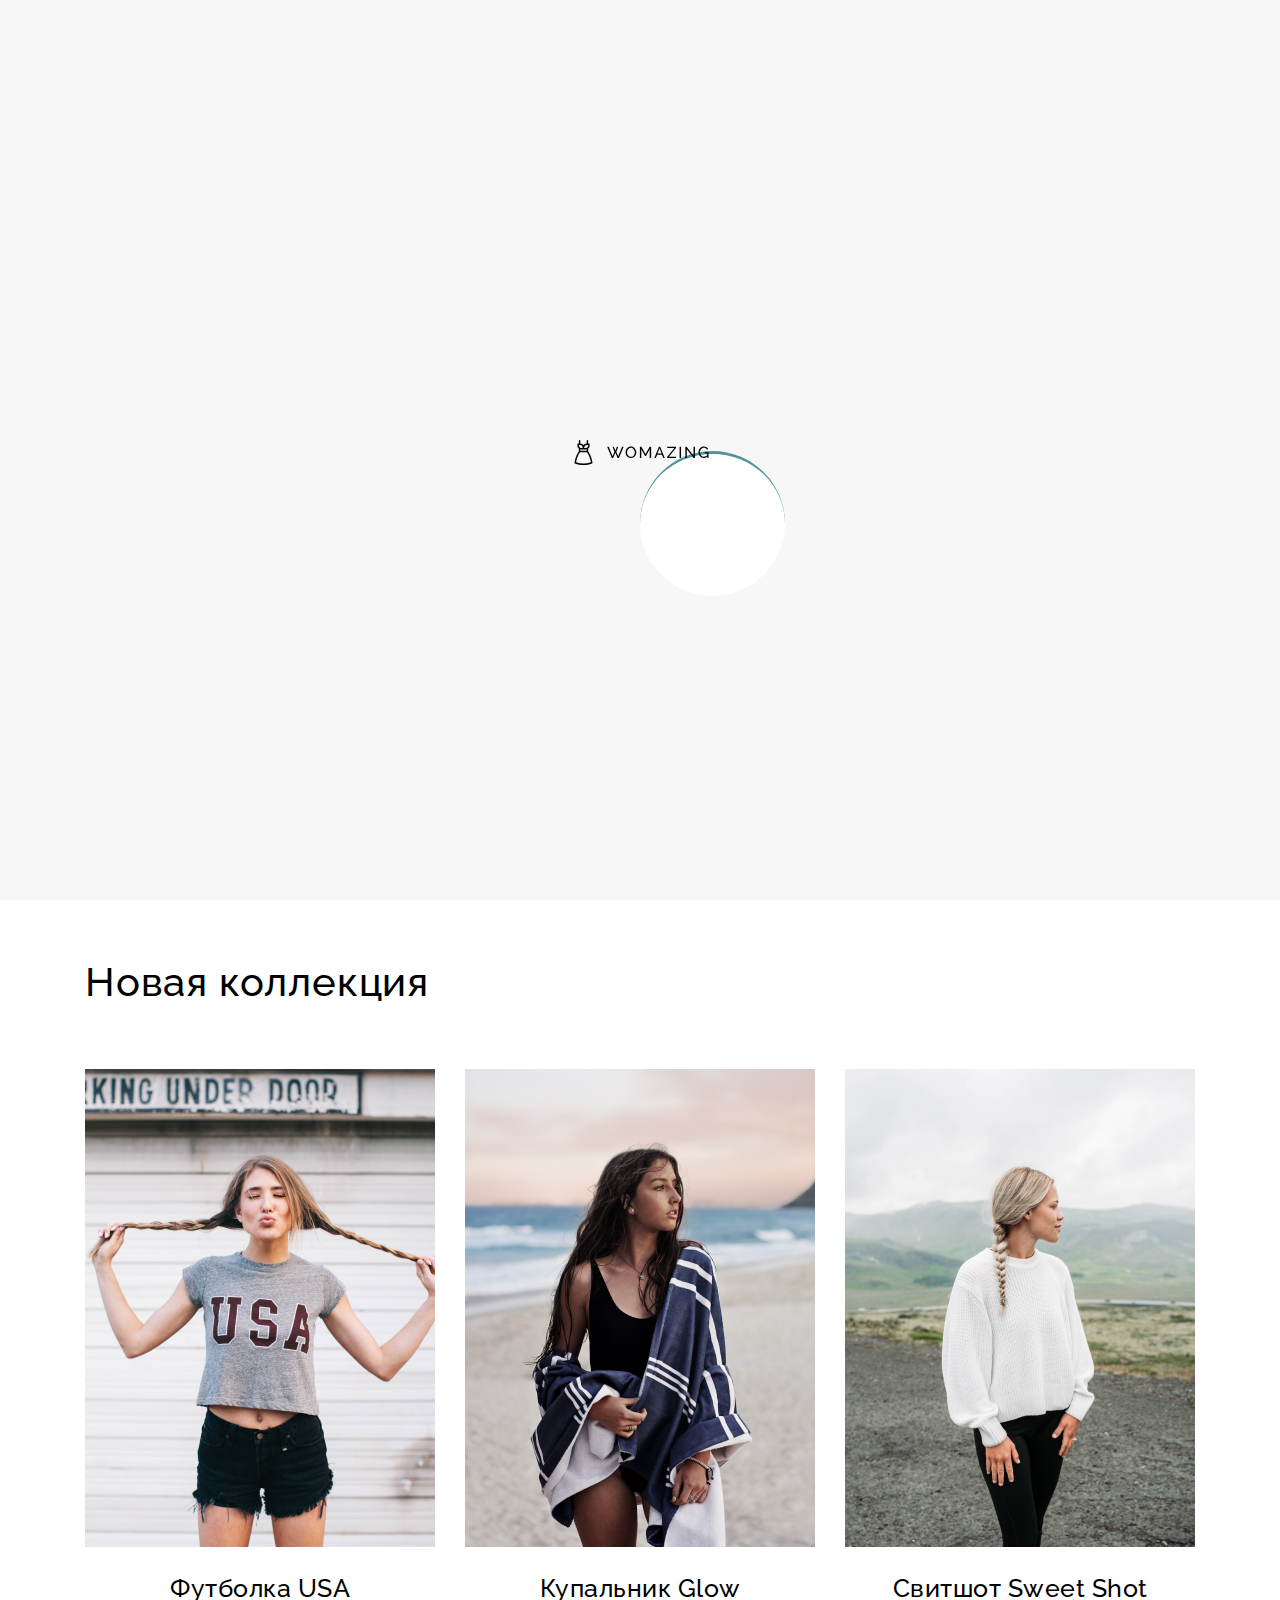
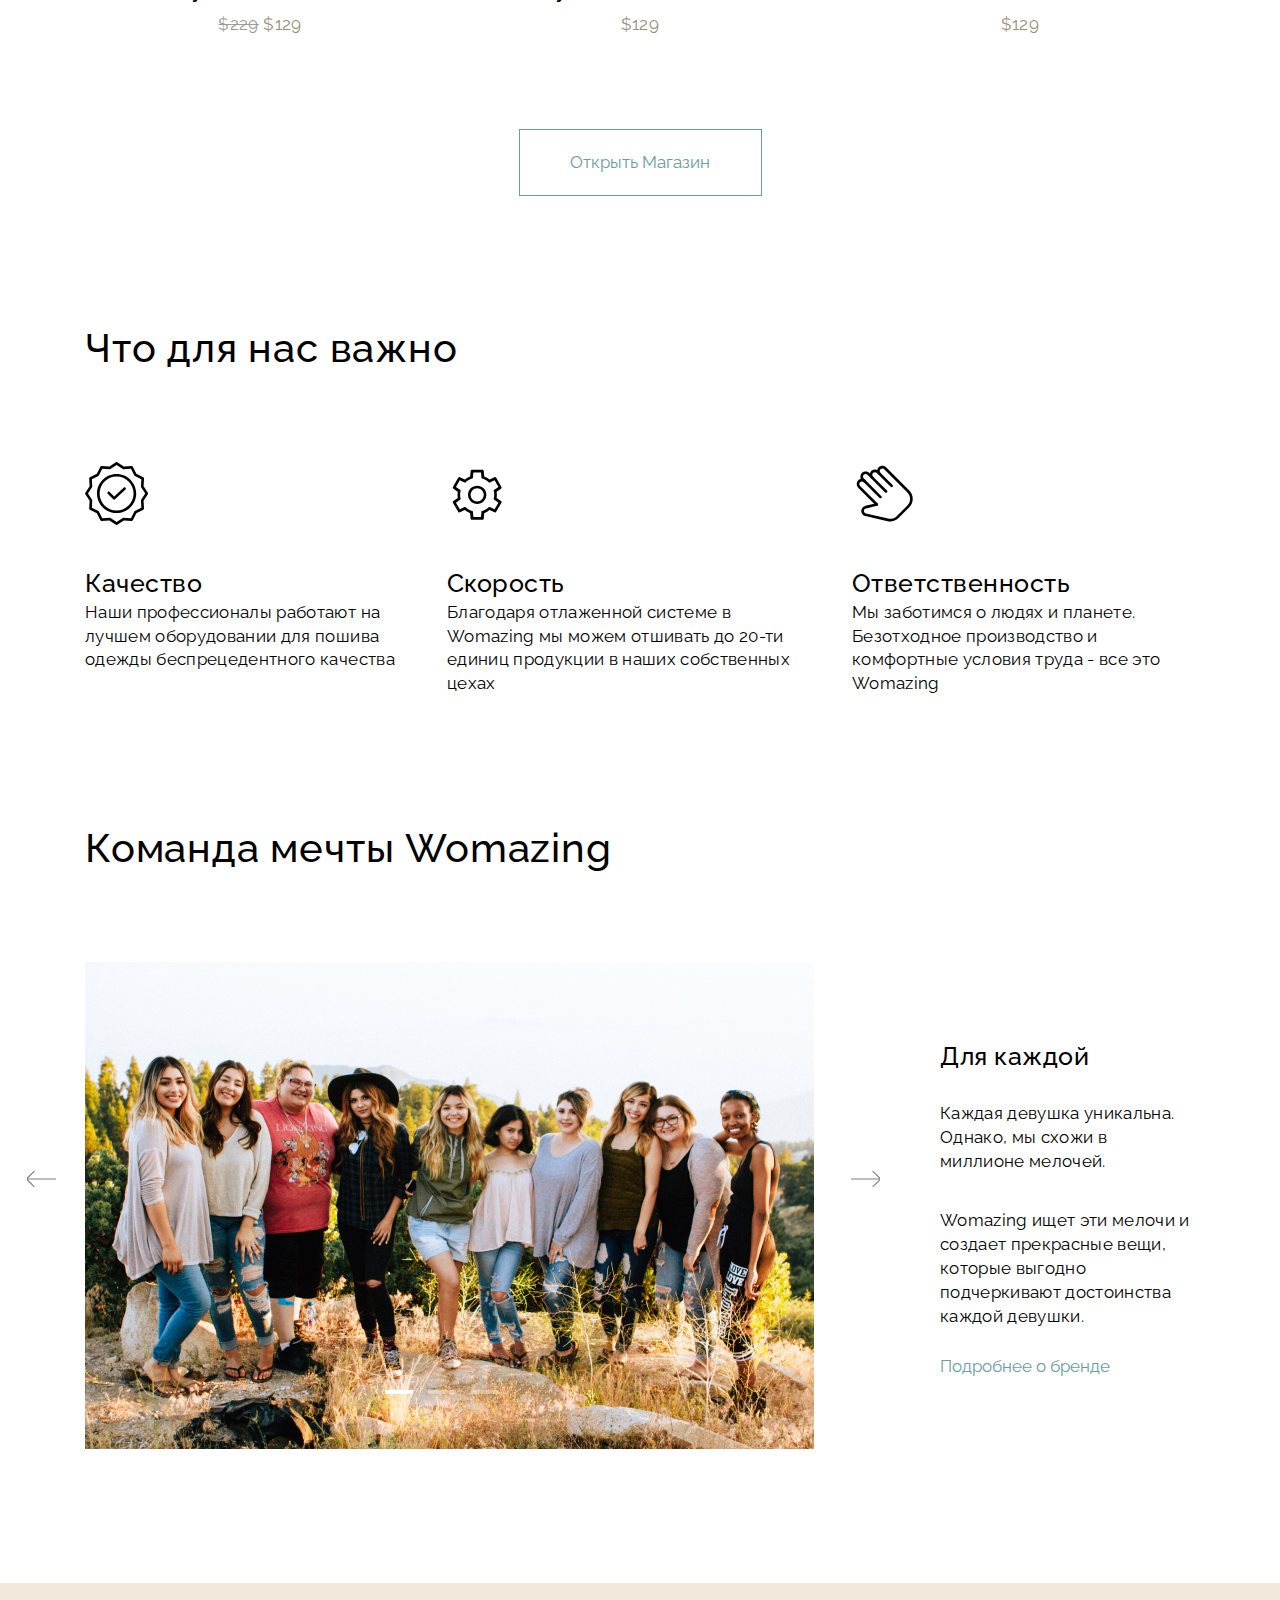
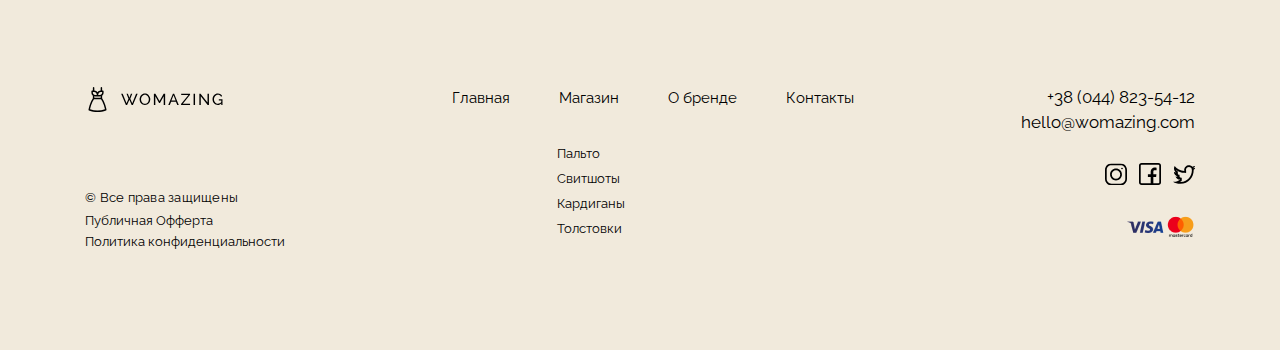
<file: index.html>
<!DOCTYPE html>
<html lang="ru">
<head>
	<meta charset="UTF-8">
	<meta name="viewport" content="width=device-width, initial-scale=1, shrink-to-fit=no">
	<meta name="description" content="Брендовая одежда от Woomagazine">
	<meta name="keywords" content="Одежда, магазин, купить, скидки, Woomagazine">
	<!-- OG Tags -->
	<meta property="og:title" content="Woomagazine">
	<meta property="og:description" content="Брендовая одежда от Woomagazine">
	<meta property="og:type" content="article">
	<meta property="og:image" content="https://sitename.ru/Assets/gallery/Preview.png">
	<meta property="og:site_name" content="Woomagazine">
	<!-- Styling -->
	<meta name="theme-color" content="#808590">
	<link rel="apple-touch-icon" href="Assets/gallery/Apple-touch-icon.png">
	<link rel="icon" type="image/png" href="Assets/gallery/favicon.png">
	<link rel="stylesheet" href="Assets/style/style.css">
	<link href="https://fonts.googleapis.com/css2?family=Raleway:wght@400;500&display=swap" rel="stylesheet">
	<link rel="stylesheet" href="Assets/style/nice-select.css">
	<title>Womazing</title>
</head>
<body>
	<!-- preloader-->
	<div class="preloader" id="preloader-active">
		<div class="preloader__container">
			<div class="preloader__elements">
				<div class="elements__circle">
				</div>
				<div class="elements__image">
					<img src="Assets/gallery/Logo-Womazing.svg" alt="">
				</div>
			</div>
		</div>
	</div>
	<!-- nav bar-->
	<header class="header home-header" id="header">
		<div class="sticky-header">
		<div class="container">
			<div class="navigation">
				<div class="navigation__logo">
					<a href="index.html" class="navigation__home-link">
					<img src="Assets/gallery/Logo-Womazing.svg" alt="Womazing" class="header__logo">
					</a>
				</div>
				<div class="navigation__pannel">
					<nav class="navigation__links">
						<a href="index.html" class="pannel__page active">Главная</a>
						<a href="Shop.html" class="pannel__page">Магазин</a>
						<a href="About.html" class="pannel__page">О бренде</a>
						<a href="Contacts.html" class="pannel__page">Контакты</a>
					</nav>
				</div>
				<div class="navigation__telephone">
					<div class="telephone-wrapper-modal" id="wrapper-modal">
						<div class="telephone__overlay">
						</div>
						<div class="telephone__modal-window">
							<div class="telephone-contacts__form">
								<form action="Form to order Callback.php" method="POST" class="telephone-feedback__form">
									<span class="telephone-contacts__form_index-del">
										X
									</span>
									<h3 class="title__form">
										Заказать обратный звонок
									</h3>
									<input type="text" class="telephone-feedback-form__input input" placeholder="Имя" name="firstName" required="">
									<input type="text" class="telephone-feedback-form__input input" placeholder="E-mail" name="Email" required="">
									<input type="tel" class="telephone-feedback-form__input input" placeholder="Телефон" name="phNumber" required="">
									<a href="#" class="telephone-feedback-form__btn btn">
										Заказать звонок
									</a>
								</form>
							</div>
						</div>
						<div class="form__succes-message">
								<h3 class="succes-message__title">
									Отлично! Мы скоро вам перезвоним.
								</h3>
								<a href="Homepage.html" class="succes-message__close-btn btn">Закрыть</a>
							</div>
					</div>
				<a href="#" class="telephone-logo"></a>
				<a href="telto:+7-495-823-5412" class="telephone-number">+7(495)823-54-12</a>
				</div>
				<div class="navigation__cart-container">
				<a href="Cart.html" class="navigation__cart">
					<img src="Assets/gallery/shopping-bags.svg" alt="">
				</a>
				</div>
				<div class="navigation__mobile-menu">
					<nav class="mobile__menu-list">
						<ul class="menu__list">
							<li class="menu__item dress">
								<a href="index.html" class="pannel__page active">Главная</a>
							</li>
							<li class="menu__item bag">
								<a href="Shop.html" class="pannel__page">Магазин</a>
							</li>
							<li class="menu__item journal">
								<a href="About.html" class="pannel__page">О бренде</a>
							</li>
							<li class="menu__item messages">
								<a href="Contacts.html" class="pannel__page">Контакты</a>
							</li>
						</ul>
					</nav>
					<div class="button__mobile-menu">
						<a href="#" class="mobile-menu__ready">
							<div class="bar1"></div>
							<div class="bar2"></div>
							<div class="bar3"></div>
						</a>
					</div>
				</div>
				<a href="telto:+7-495-823-5412" class="telephone-number__small">+7(495)823-54-12</a>
				</div>
			</div>
		</div>
	</header>
	<!--Content-->
	<section class="first-section" id="first-section">
		<div class="container">
			<div class="offer">
    			<div class="offer__description-slider">
     			<div class="offer__description">
        			<h1 class="description__title">
         				Новые поступления в этом сезоне!
        			</h1>
        			<p class="description__text">
        			Утонченные сочетания и бархатные оттенки - вот то, что вы искали в этом сезоне. Время исследовать!
        			</p>
        			<div class="offer__action-btn">
          				<a href="#" class="scroll-down"></a>
          				<a href="Shop.html" class="offer__btn btn">Открыть магазин</a>
        			</div>
    			</div>
      			<div class="offer__description">
        		<h1 class="description__title">
          			Что-то новенькое. Мы заждались тебя!
        		</h1>
        		<p class="description__text">
          		Надоело искать себя в сером городе? Настало время новых идей, свежих красок и вдохновения с Womazing!
        		</p>
        		<div class="offer__action-btn">
          			<a href="#" class="scroll-down"></a>
          			<a href="Shop.html" class="offer__btn btn">Открыть магазин</a>
        		</div>
      			</div>
    	  		<div class="offer__description">
        			<h1 class="description__title">
          				Включай новый сезон с WOMAZING!
        			</h1>
        			<p class="description__text">
          			Мы обновили ассортимент - легендарные коллекции и новинки от отечественных дизайнеров!
        			</p>
         			<div class="offer__action-btn">
          				<a href="#" class="scroll-down"></a>
          				<a href="Shop.html" class="offer__btn btn">Открыть магазин</a>
        			</div>
      			</div>
    			</div>
    			<div class="offer__foto-slider">
      				<div class="offer__foto">
        				<div class="foto__main">
          					<img src="Assets/gallery/FirstFoto.png" alt="" class="foto__main-img">
        				</div>
      				</div>
      				<div class="offer__foto">
        				<div class="foto__main">
          					<img src="Assets/gallery/FirstFoto.png" alt="" class="foto__main-img">
        				</div>
    				 </div>
       				<div class="offer__foto">
        				<div class="foto__main">
          					<img src="Assets/gallery/FirstFoto.png" alt="" class="foto__main-img">
        				</div>
      				</div>
    			</div>
    			<div class="foto__thumbnails">
          			<img src="Assets/gallery/Girl with blackHat.png" alt="" class="foto__first">
          			<img src="Assets/gallery/Girl with hat.png" alt="" class="foto__second">
        		</div>
    		</div>
  		</div>
	</section>
	<section class="section-second" id="section-second">
		<div class="container">
			<div class="new-collection">
				<h2 class="new-collection-title">
					Новая коллекция
				</h2>
				<div class="new-collection__list">
					<div class="new-collection__item-first">
						<a href="Single-product.html">
						<div class="item__container">
							<img src="Assets/gallery/Girl Usa Tee-shirt.png" alt="" class="container__image">
						</div>
						</a>
						<div class="item__price">
							<h3 class="price-product__title">Футболка USA</h3>
							<p class="price-product"><s>$229</s> $129</p>
						</div>
					</div>
					<div class="new-collection__item-second">
						<a href="Single-product.html">
						<div class="item__container">
							<img src="Assets/gallery/Girl black t-shirt.png" alt="" class="container__image">
						</div>
						</a>
						<div class="item__price">
							<h3 class="price-product__title">Купальник Glow</h3>
							<p class="price-product">$129</p>
						</div>
					</div>
					<div class="new-collection__item-third">
						<a href="Single-product.html">
						<div class="item__container">
							<img src="Assets/gallery/Poolowear Girl.png" alt="" class="container__image">
						</div>
						</a>
						<div class="item__price">
							<h3 class="price-product__title">Свитшот Sweet Shot</h3>
							<p class="price-product">$129</p>
						</div>
					</div>
				</div>
				<a href="Shop.html" class="new-collection__shop-btn btn">Открыть Магазин</a>
			</div>
			<div class="Advantages">
				<h2 class="Advantages__title">
					Что для нас важно
				</h2>
				<div class="Advantages__list">
					<div class="Advantages__item">
						<img src="Assets/gallery/Quality.svg" alt="" class="Advantages__logo">
						<div class="Advantages__description">
							<h3 class="Advantages__description">Качество</h3>
							<p class="Advantages__description_text">Наши профессионалы работают на лучшем оборудовании для пошива одежды беспрецедентного качества</p>
						</div>	
					</div>
					<div class="Advantages__item">
						<img src="Assets/gallery/Gear.svg" alt="" class="Advantages__logo">
						<div class="Advantages__description">
							<h3 class="Advantages__description_title">Скорость</h3>
							<p class="Advantages__description_text">Благодаря отлаженной системе в Womazing мы можем отшивать до 20-ти единиц продукции в наших собственных цехах</p>
						</div>	
					</div>
					<div class="Advantages__item">
						<img src="Assets/gallery/Hand.svg" alt="" class="Advantages__logo">
						<div class="Advantages__description">
							<h3 class="Advantages__description_title">Ответственность</h3>
							<p class="Advantages__description_text">Мы заботимся о людях и планете. Безотходное производство и комфортные условия труда - все это Womazing</p>
						</div>
					</div>
				</div>
			</div>
			<h2 class="Dream-team__title">
					Команда мечты Womazing
				</h2>
			<div class="Dream-team">
				<div class="Dream-team__gallery">
					<div class="gallery__foto active">
						<img src="Assets/gallery/Team foto first.png" alt="" class="team-foto">
					</div>
					<div class="gallery__foto">
						<img src="Assets/gallery/Team foto second.png" alt="" class="team-foto">
					</div>
					<div class="gallery__foto">
						<img src="Assets/gallery/Team foto Third.png" alt="" class="team-foto">
					</div>
					<div class="gallery__scroll">
						<span class="gallery__line_scroll active"></span>
						<span class="gallery__line_scroll"></span>
						<span class="gallery__line_scroll"></span>
					</div>
					<div class="slider__scroll-right">
					</div>
					<div class="slider__scroll-left">
					</div>
				</div>	
					<div class="Dream-team__about">
						<div class="Dream-team__description">
						<div class="team__text">
							<h3 class="team__title">
							Для каждой
							</h3>
							<p class="team__text_fp">Каждая девушка уникальна. Однако, мы схожи в миллионе мелочей.
							</p>
							<p class="team__text_sp">Womazing ищет эти мелочи и создает прекрасные вещи, которые выгодно подчеркивают достоинства каждой девушки.
							</p>
							<a href="About.html" class="team__link">Подробнее о бренде
							</a>
						</div>
						</div>
					</div>
				</div>	
			</div>
		
	</section>
	<footer class="footer" id="footer">
			<div class="container">
				<div class="footer-content">
					<div class="footer__logo">
						<a href="Homepage.html" class="navigation__home-link">
						<img src="Assets/gallery/Logo-Womazing.svg" alt="Womazing" class="footer__logo">
						</a>
					<div class="footer__logo__other">
						<p class="other__text">
							© Все права защищены
						</p>
						<a href="#" class="privancy-link">
							Публичная Офферта
						</a>
						<a href="#" class="public-offer">
							Политика конфиденциальности
						</a>
					</div>
					</div>
					<div class="footer__navigation">
						<div class="Footer__navigation_pannel">
							<nav class="Footer-navigation__links">
								<a href="index.html" class="navigation__link pannel__page">
									Главная
								</a>
								<a href="Shop.html" class="navigation__link pannel__page">
									Магазин
								</a>
								<a href="About.html" class="navigation__link pannel__page">
									О бренде
								</a>
								<a href="Contacts.html" class="navigation__link pannel__page">
									Контакты
								</a>
							</nav>
							<nav class="Footer-navigation__catalog-links">
								<a href="#" class="catalog__link">
								Пальто
								</a>
								<a href="#" class="catalog__link">
								Свитшоты
								</a>
								<a href="#" class="catalog__link">
								Кардиганы
								</a>
								<a href="#" class="catalog__link">
								Толстовки
								</a>
							</nav>
						</div>
					</div>
					<div class="footer-social">
						<div class="social__contacts">
							<a href="telto:+38 (044) 823-54-12" class="contacts-link">+38 (044) 823-54-12</a>
							<a href="mailto:hello@womazing.com" class="contacts-link">hello@womazing.com
							</a>
						</div>
						<div class="social__media">
							<a href="#" class="media-links__instagram"></a>
							<a href="#" class="media-links__facebook"></a>
							<a href="#" class="media-links__twitter"></a>
						</div>
						<div class="system-payments">
							<img src="Assets/gallery/visa-mastercard.png" alt="visa-mastercard">
						</div>
					</div>
				</div>
			</div>
	</footer>
	<!-- JS plugins and library-->
	<script src="Assets/js/jquery-3.7.1.min.js"></script>
	<script src="Assets/js/jquery.validate.js"></script>
	<script src="Assets/js/slick.min.js"></script>
	<script src="Assets/js/jquery.nice-select.min.js"></script>
	<!-- Main JS script-->
	<script src="Assets/js/main.js"></script>
</body>
</html>
</file>
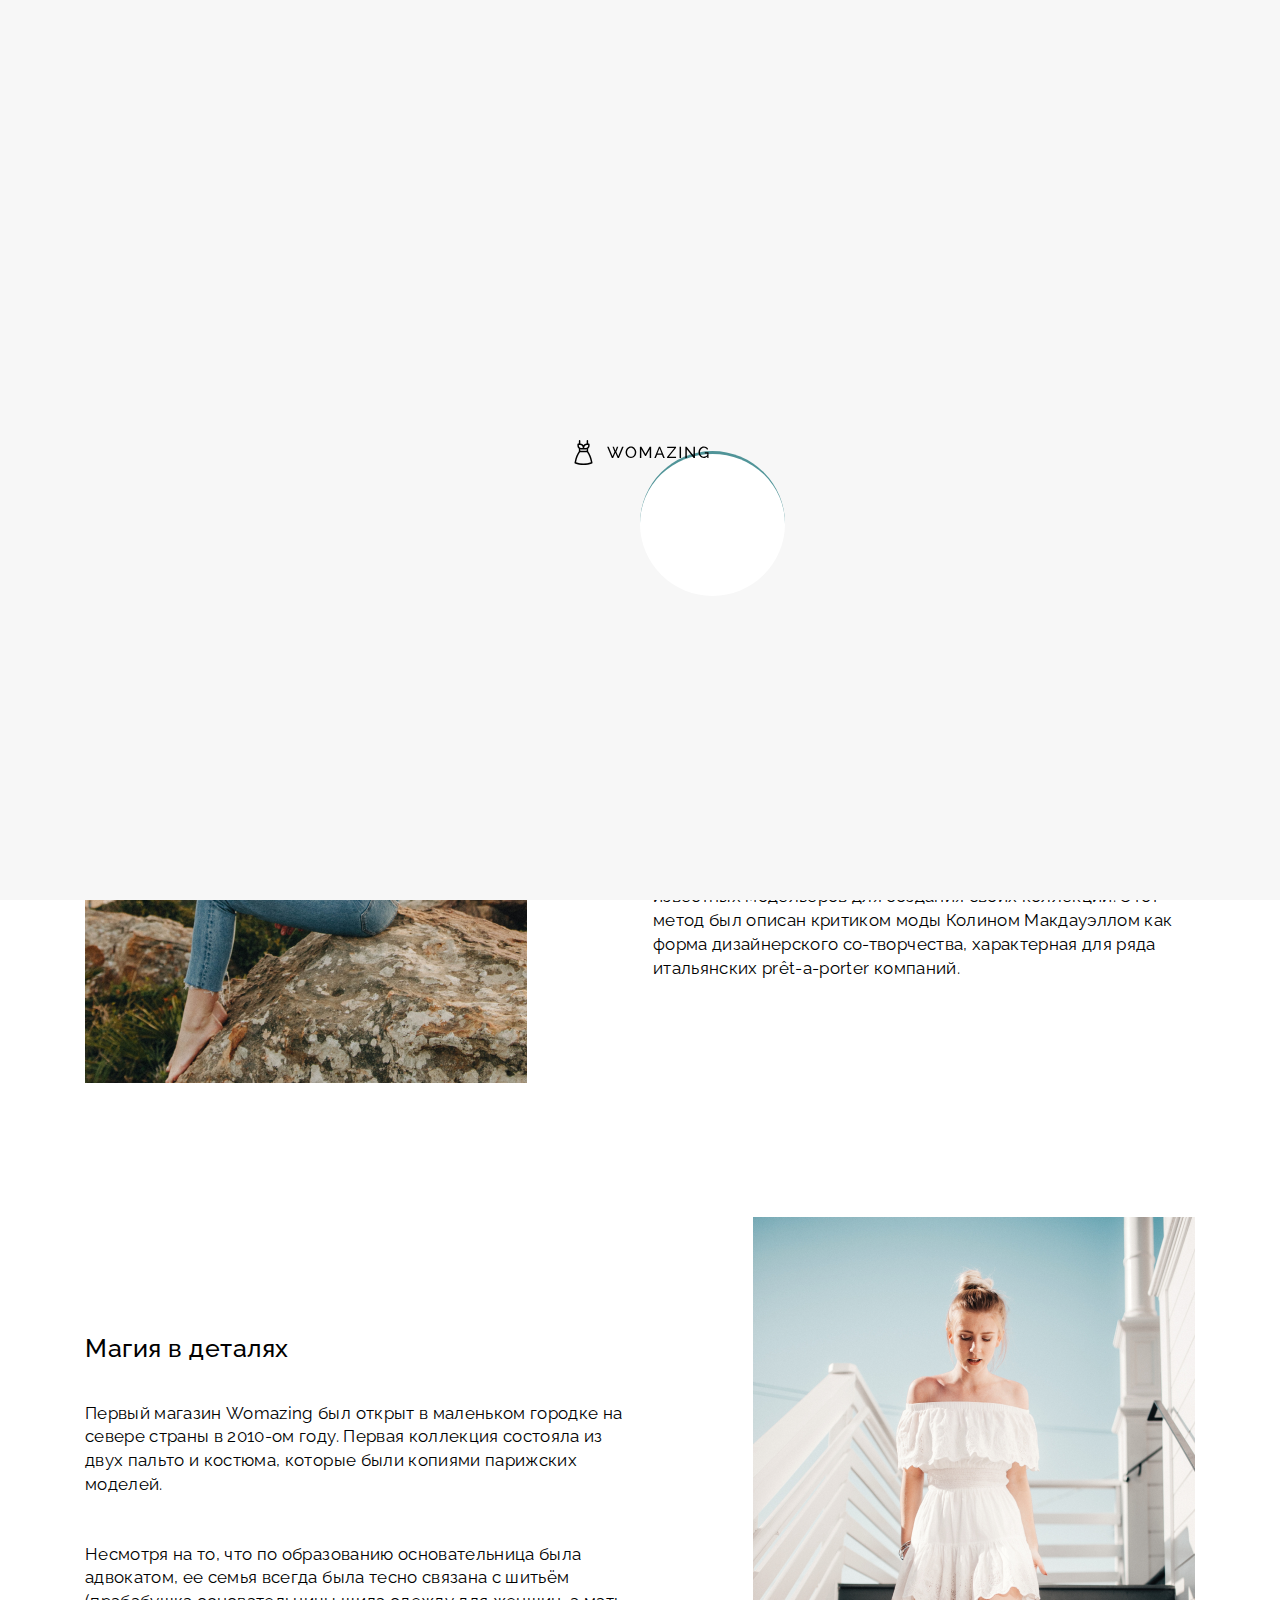
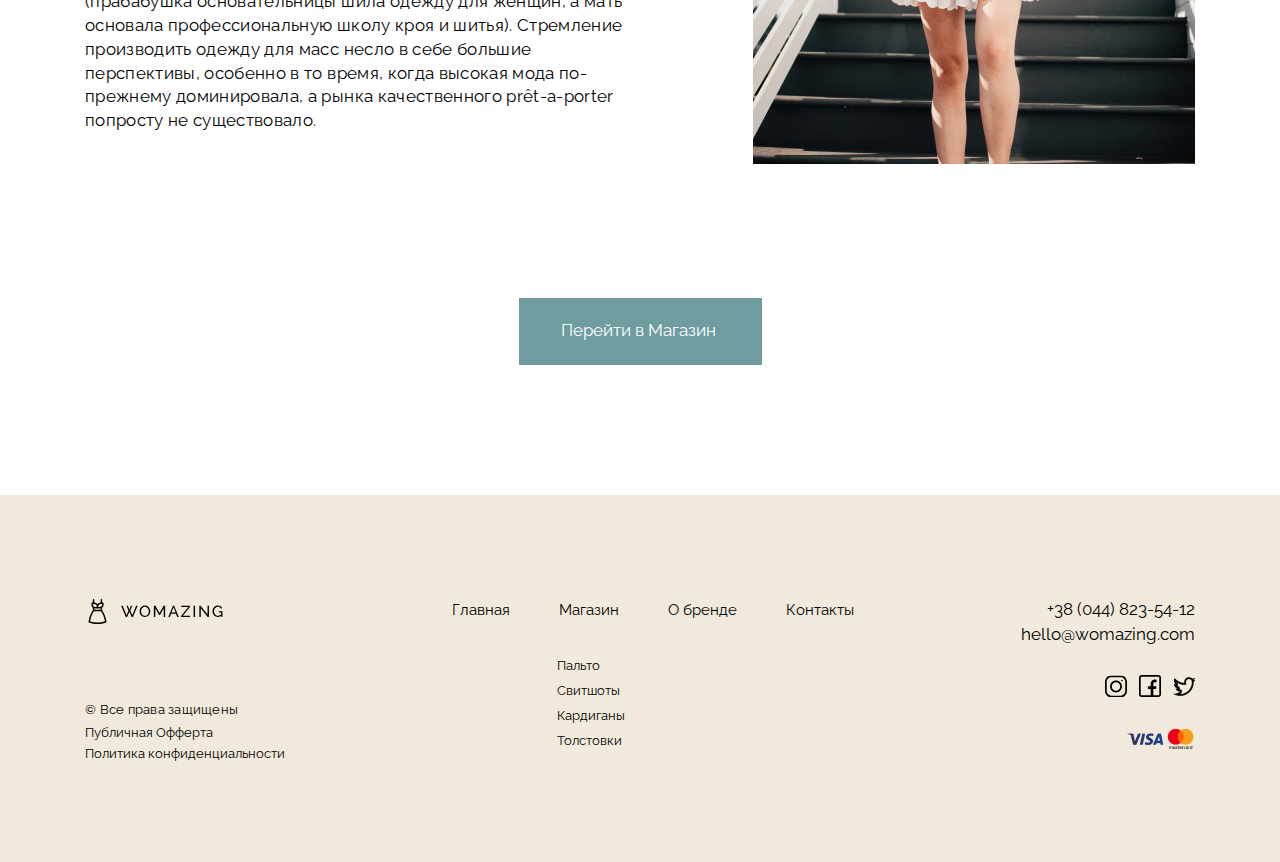
<file: About.html>
<!DOCTYPE html>
<html lang="ru">
<head>
	<meta charset="UTF-8">
	<meta name="viewport" content="width=device-width, initial-scale=1, shrink-to-fit=no">
	<meta name="description" content="Брендовая одежда от Woomagazine">
	<meta name="keywords" content="История, идея, магия Woomagazine">
	<!-- OG Tags -->
	<meta property="og:title" content="Woomagazine">
	<meta property="og:description" content="О бренде Woomagazine">
	<meta property="og:type" content="article">
	<meta property="og:image" content="https://sitename.ru/Assets/gallery/Preview.png">
	<meta property="og:site_name" content="Woomagazine">
	<!-- Styling -->
	<meta name="theme-color" content="#808590">
	<link rel="apple-touch-icon" href="Assets/gallery/Apple-touch-icon.png">
	<link rel="icon" type="image/png" href="Assets/gallery/favicon.png">
	<link rel="stylesheet" href="Assets/style/style.css">
	<link href="https://fonts.googleapis.com/css2?family=Raleway:wght@400;500&display=swap" rel="stylesheet">
	<title>О бренде</title>
</head>
<body>
	<div class="preloader" id="preloader-active">
		<div class="preloader__container">
			<div class="preloader__elements">
				<div class="elements__circle">
				</div>
				<div class="elements__image">
					<img src="Assets/gallery/Logo-Womazing.svg" alt="">
				</div>
			</div>
		</div>
	</div>
	<header class="header" id="header">
		<div class="sticky-header">
		<div class="container">
			<div class="navigation">
				<div class="navigation__logo">
					<a href="index.html" class="navigation__home-link">
					<img src="Assets/gallery/Logo-Womazing.svg" alt="Womazing" class="header__logo">
					</a>
				</div>
				<div class="navigation__pannel">
					<nav class="navigation__links">
						<a href="index.html" class="pannel__page active">Главная</a>
						<a href="Shop.html" class="pannel__page">Магазин</a>
						<a href="About.html" class="pannel__page">О бренде</a>
						<a href="Contacts.html" class="pannel__page">Контакты</a>
					</nav>
				</div>
				<div class="navigation__telephone">
					<div class="telephone-wrapper-modal" id="wrapper-modal">
						<div class="telephone__overlay">
						</div>
						<div class="telephone__modal-window">
							<div class="telephone-contacts__form">
								<form action="" class="telephone-feedback__form">
									<span class="telephone-contacts__form_index-del">
										X
									</span>
									<h3 class="title__form">
										Заказать обратный звонок
									</h3>
									<input type="text" class="telephone-feedback-form__input input" placeholder="Имя" name="firstName" required="">
									<input type="text" class="telephone-feedback-form__input input" placeholder="E-mail" name="Email" required="">
									<input type="tel" class="telephone-feedback-form__input input" placeholder="Телефон" name="phNumber" required="">
							<a href="#" class="telephone-feedback-form__btn btn">
										Заказать звонок
									</a>
								</form>
							</div>
						</div>
						<div class="form__succes-message">
								<h3 class="succes-message__title">
									Отлично! Мы скоро вам перезвоним.
								</h3>
								<a href="index.html" class="succes-message__close-btn btn">Закрыть</a>
							</div>
					</div>
				<a href="#" class="telephone-logo"></a>
				<a href="telto:+7-495-823-5412" class="telephone-number">+7(495)823-54-12</a>
				</div>
				<div class="navigation__cart-container">
				<a href="Cart.html" class="navigation__cart">
					<img src="Assets/gallery/shopping-bags.svg" alt="">
				</a>
				</div>
					<div class="navigation__mobile-menu">
					<nav class="mobile__menu-list">
						<ul class="menu__list">
							<li class="menu__item dress">
								<a href="index.html" class="pannel__page active">Главная</a>
							</li>
							<li class="menu__item bag">
								<a href="Shop.html" class="pannel__page">Магазин</a>
							</li>
							<li class="menu__item journal">
								<a href="About.html" class="pannel__page">О бренде</a>
							</li>
							<li class="menu__item messages">
								<a href="Contacts.html" class="pannel__page">Контакты</a>
							</li>
						</ul>
					</nav>
					<div class="button__mobile-menu">
						<a href="#" class="mobile-menu__ready">
							<div class="bar1"></div>
							<div class="bar2"></div>
							<div class="bar3"></div>
						</a>
					</div>
				</div>
				<a href="telto:+7-495-823-5412" class="telephone-number__small">+7(495)823-54-12</a>
			</div>
		</div>
		</div>
	</header>
	<main class="about-content" id="about-conent">
		<div class="container">
			<h1 class="about-brand__title">
				О бренде
			</h1>
			<div class="all__breadcrumbs">
				<div class="breadcrumbs">
					<ul class="breadcrumbs__list">
						<li class="breadcrumbs__item_link">
							<a href="index.html" class="breadcrumbs__link">
								Главная
							</a>
						</li>
						<li class="breadcrumbs__item">
							<span class="breadcrumbs__index">
								О бренде
							</span>
						</li>
					</ul>
				</div>
			</div>
			<div class="about-brand__content">
				<div class="about-brand__idea">
					<div class="idea__foto">
						<img src="Assets/gallery/Girl on the stone.png" alt="" class="idea-woomen__foto">
					</div>
					<div class="about-brand__idea-details">
						<div class="idea__description">
							<div class="idea__text">
								<h3 class="idea__title">
								Идея и женщина
								</h3>
								<p class="idea__text_fp">Womazing была основана в 2010-ом и стала одной из самых успешных компаний нашей страны. Как и многие итальянские фирмы, Womazing остаётся семейной компанией, хотя ни один из членов семьи не является модельером.
								</p>
								<p class="idea__text_sp">Мы действуем по успешной формуле, прибегая к услугам известных модельеров для создания своих коллекций. Этот метод был описан критиком моды Колином Макдауэллом как форма дизайнерского со-творчества, характерная для ряда итальянских prêt-a-porter компаний. 
								</p>
							</div>
						</div>
					</div>
				</div>
				<div class="about-brand__details">
					<div class="about-brand__details_magic">
						<div class="magic__description">
							<div class="magic__text">
								<h3 class="magic__title">
								Магия в деталях
								</h3>
								<p class="magic__text_fp">Первый магазин Womazing был открыт в маленьком городке на севере страны в 2010-ом году. Первая коллекция состояла из двух пальто и костюма, которые были копиями парижских моделей.
								</p>
								<p class="magic__text_sp">Несмотря на то, что по образованию основательница была адвокатом, ее семья всегда была тесно связана с шитьём (прабабушка основательницы шила одежду для женщин, а мать основала профессиональную школу кроя и шитья). Стремление производить одежду для масс несло в себе большие перспективы, особенно в то время, когда высокая мода по-прежнему доминировала, а рынка качественного prêt-a-porter попросту не существовало.
								</p>
							</div>
						</div>
					</div>
					<div class="magic__foto">
						<img src="Assets/gallery/Girl in white dress.png" alt="" class="magic-woomen-foto">
					</div>
				</div>
				<a href="Shop.html" class="About__shop-link btn">
				Перейти в Магазин 
				</a>
			</div>
		</div>
	</main>
	<footer class="footer" id="footer">
			<div class="container">
				<div class="footer-content">
					<div class="footer__logo">
						<a href="index.html" class="navigation__home-link">
						<img src="Assets/gallery/Logo-Womazing.svg" alt="Womazing" class="footer__logo">
						</a>
					<div class="footer__logo__other">
						<p class="other__text">
							© Все права защищены
						</p>
						<a href="#" class="privancy-link">
							Публичная Офферта
						</a>
						<a href="#" class="public-offer">
							Политика конфиденциальности
						</a>
					</div>
					</div>
					<div class="footer__navigation">
						<div class="Footer__navigation_pannel">
							<nav class="Footer-navigation__links">
								<a href="index.html" class="navigation__link pannel__page">
									Главная
								</a>
								<a href="Shop.html" class="navigation__link pannel__page">
									Магазин
								</a>
								<a href="About.html" class="navigation__link pannel__page">
									О бренде
								</a>
								<a href="Contacts.html" class="navigation__link pannel__page">
									Контакты
								</a>
							</nav>
							<nav class="Footer-navigation__catalog-links">
								<a href="#" class="catalog__link">
								Пальто
								</a>
								<a href="#" class="catalog__link">
								Свитшоты
								</a>
								<a href="#" class="catalog__link">
								Кардиганы
								</a>
								<a href="#" class="catalog__link">
								Толстовки
								</a>
							</nav>
						</div>
					</div>
					<div class="footer-social">
						<div class="social__contacts">
							<a href="telto:+38 (044) 823-54-12" class="contacts-link">+38 (044) 823-54-12</a>
							<a href="mailto:hello@womazing.com" class="contacts-link">hello@womazing.com
							</a>
						</div>
						<div class="social__media">
							<a href="#" class="media-links__instagram"></a>
							<a href="#" class="media-links__facebook"></a>
							<a href="#" class="media-links__twitter"></a>
						</div>
						<div class="system-payments">
							<img src="Assets/gallery/visa-mastercard.png" alt="visa-mastercard">
						</div>
					</div>
				</div>
			</div>
	</footer>
	<!-- JS plugins and library-->
	<script src="Assets/js/jquery-3.7.1.min.js"></script>
	<script src="Assets/js/jquery.validate.js"></script>
	<script src="Assets/js/slick.min.js"></script>
	<!-- Main JS script-->
	<script src="Assets/js/main.js"></script>
</body>
</html>
</file>
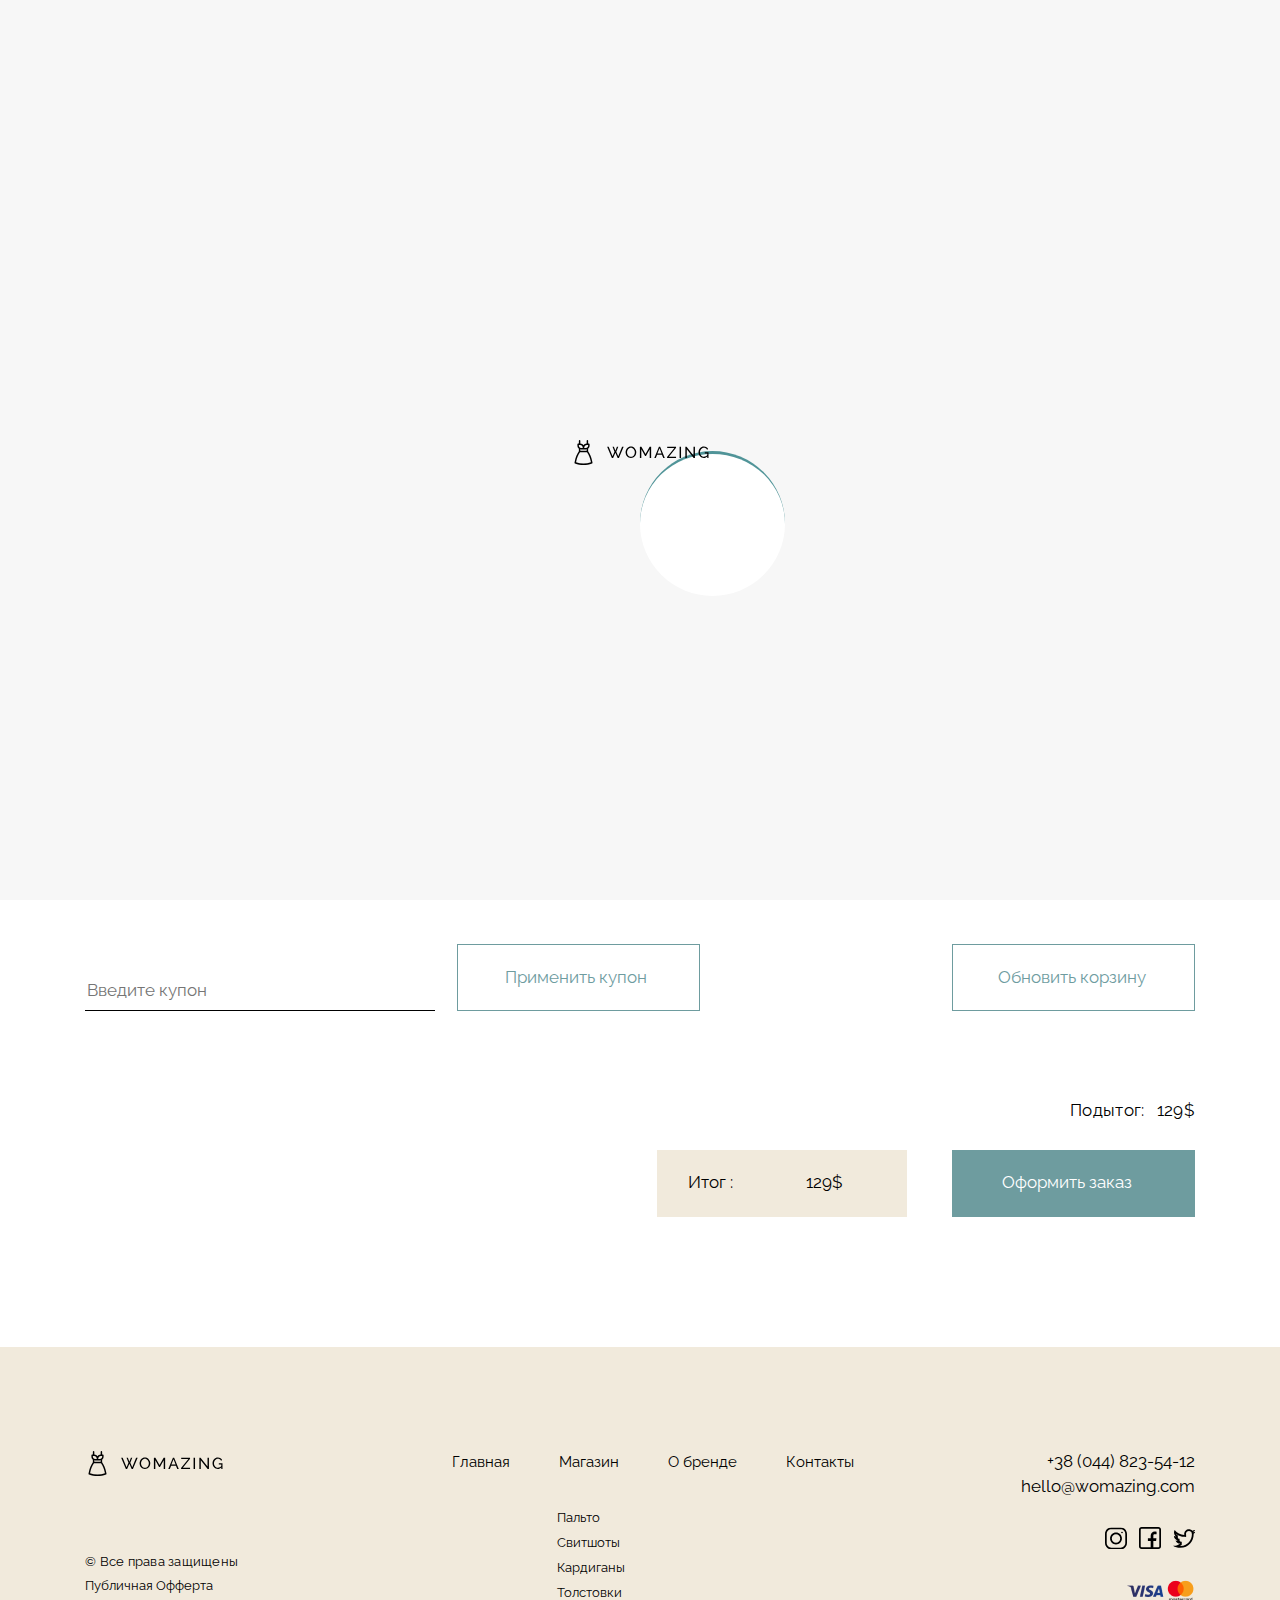
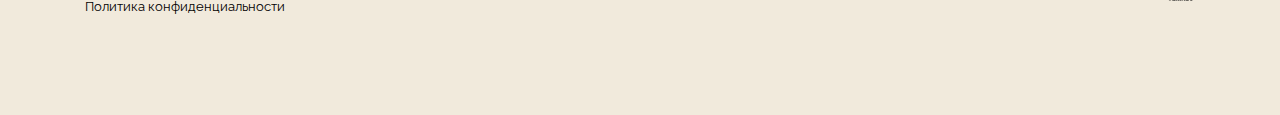
<file: Cart.html>
<!DOCTYPE html>
<html lang="ru">
<head>
	<meta charset="UTF-8">
	<meta name="viewport" content="width=device-width, initial-scale=1, shrink-to-fit=no">
	<meta name="description" content="Брендовая одежда от Woomagazine">
	<meta name="keywords" content="Корзина, товары, купить, скидки, Woomagazine">
	<!-- OG Tags -->
	<meta property="og:title" content="Woomagazine">
	<meta property="og:description" content="Корзина товаров Woomagazine">
	<meta property="og:type" content="article">
	<meta property="og:image" content="https://sitename.ru/Assets/gallery/Preview.png">
	<meta property="og:site_name" content="Woomagazine">
	<!-- Styling -->
	<meta name="theme-color" content="#808590">
	<link rel="apple-touch-icon" href="Assets/gallery/Apple-touch-icon.png">
	<link rel="icon" type="image/png" href="Assets/gallery/favicon.png">
	<link rel="stylesheet" href="Assets/style/style.css">
	<link href="https://fonts.googleapis.com/css2?family=Raleway:wght@400;500&display=swap" rel="stylesheet">
	<title>Корзина</title>
</head>
<body>
	<div class="preloader" id="preloader-active">
		<div class="preloader__container">
			<div class="preloader__elements">
				<div class="elements__circle">
				</div>
				<div class="elements__image">
					<img src="Assets/gallery/Logo-Womazing.svg" alt="">
				</div>
			</div>
		</div>
	</div>
	<!-- nav bar-->
	<header class="header" id="header">
		<div class="sticky-header">
		<div class="container">
			<div class="navigation">
				<div class="navigation__logo">
					<a href="index.html" class="navigation__home-link">
					<img src="Assets/gallery/Logo-Womazing.svg" alt="Womazing" class="header__logo">
					</a>
				</div>
				<div class="navigation__pannel">
					<nav class="navigation__links">
						<a href="index.html" class="pannel__page active">Главная</a>
						<a href="Shop.html" class="pannel__page">Магазин</a>
						<a href="About.html" class="pannel__page">О бренде</a>
						<a href="Contacts.html" class="pannel__page">Контакты</a>
					</nav>
				</div>
				<div class="navigation__telephone">
					<div class="telephone-wrapper-modal" id="wrapper-modal">
						<div class="telephone__overlay">
						</div>
						<div class="telephone__modal-window">
							<div class="telephone-contacts__form">
								<form action="" class="telephone-feedback__form">
									<span class="telephone-contacts__form_index-del">
										X
									</span>
									<h3 class="title__form">
										Заказать обратный звонок
									</h3>
									<input type="text" class="telephone-feedback-form__input input" placeholder="Имя" name="firstName" required="">
									<input type="text" class="telephone-feedback-form__input input" placeholder="E-mail" name="Email" required="">
									<input type="tel" class="telephone-feedback-form__input input" placeholder="Телефон" name="phNumber" required="">
									<a href="#" class="telephone-feedback-form__btn btn">
										Заказать звонок
									</a>
								</form>
							</div>
						</div>
						<div class="form__succes-message">
								<h3 class="succes-message__title">
									Отлично! Мы скоро вам перезвоним.
								</h3>
								<a href="index.html" class="succes-message__close-btn btn">Закрыть</a>
							</div>
					</div>
				<a href="#" class="telephone-logo"></a>
				<a href="telto:+7-495-823-5412" class="telephone-number">+7(495)823-54-12</a>
				</div>
				<div class="navigation__cart-container">
				<a href="Cart.html" class="navigation__cart">
					<img src="Assets/gallery/shopping-bags.svg" alt="">
				</a>
				</div>
					<div class="navigation__mobile-menu">
					<nav class="mobile__menu-list">
						<ul class="menu__list">
							<li class="menu__item dress">
								<a href="index.html" class="pannel__page active">Главная</a>
							</li>
							<li class="menu__item bag">
								<a href="Shop.html" class="pannel__page">Магазин</a>
							</li>
							<li class="menu__item journal">
								<a href="About.html" class="pannel__page">О бренде</a>
							</li>
							<li class="menu__item messages">
								<a href="Contacts.html" class="pannel__page">Контакты</a>
							</li>
						</ul>
					</nav>
					<div class="button__mobile-menu">
						<a href="#" class="mobile-menu__ready">
							<div class="bar1"></div>
							<div class="bar2"></div>
							<div class="bar3"></div>
						</a>
					</div>
				</div>
				<a href="telto:+7-495-823-5412" class="telephone-number__small">+7(495)823-54-12</a>
				</div>
		</div>
		</div>
	</header>
	<main class="content-cart" id="contente-cart">
		<div class="container">
			<h1 class="contacts-title">
				Корзина
			</h1>
			<div class="all__breadcrumbs">
				<div class="breadcrumbs">
					<ul class="breadcrumbs__list">
						<li class="breadcrumbs__item_link">
							<a href="index.html" class="breadcrumbs__link">
								Главная
							</a>
						</li>
						<li class="breadcrumbs__item">
							<span class="breadcrumbs__index">
								Корзина
							</span>
						</li>
					</ul>
				</div>
			</div>
			<div class="cart">
				<div class="cart__atributes">
					<div class="atributes__goods">
						<span class="atributes__goods_index">
							Товары
						</span>
					</div>
					<div class="atributes__Numerals-goods">
						<span class="atributes__Numerals-goods_index">
							Цена
						</span>
						<span class="atributes__Numerals-goods_index">
							Количество
						</span>
						<span class="atributes__Numerals-goods_index">
							Всего
						</span>
					</div>
				</div>
				<div class="cart__media">
					<div class="cart__media_atributes">
						<div class="cart__media_atributes-del">
							<span class="cart__media_index-del">
								x
							</span>
						</div>
						<div class="atributes__image">
							<img src="Assets/gallery/Girl Usa Tee-shirt.png" alt="" class="foto__goods">
						</div>
						<div class="cart__media_atributes-goods">
							<span class="cart__media_goods-index">
							Футболка USA
							</span>
						</div>
					</div>
					<div class="cart__media_numerals">
						<span class="cart__media_price-index">
							$129
						</span>
						<div class="cart__media_numerals-count-square">
							<span class="cart__media_price-count">
								1
							</span>
						</div>
						<span class="cart__media_price-result">
							1
						</span>
					</div>
				</div>
			</div>
			<div class="cart__cupon">
				<div class="cart__cupon-form">
					<input type="text" class="cupon-form__input input" placeholder="Введите купон">
					<a href="#" class="cupon-form__btn btn">
					Применить купон
					</a>
				</div>
				<a href="#" class="cart__cupon_update-btn btn">
					Обновить корзину
				</a>
			</div>
			<div class="cart__total">
				<div class="cart__total_atributes">
					<div class="atributes__subtotal">
					<p class="atributes__subtotal_text">
						Подытог:
					</p>
					<p class="atributes__subtotal_price">
						129$
					</p>
					</div>
					<div class="atributes__total">
						<div class="total__price">
							<span class="total__price_text">
								Итог :
							</span>
							<span class="total__price_num">
								129$
							</span>
						</div>
					<a href="Checkout.html" class="checkout__btn btn">
						Оформить заказ
					</a>
					</div>
				</div>
			</div>
		</div>
	</main>
	<footer class="footer" id="footer">
			<div class="container">
				<div class="footer-content">
					<div class="footer__logo">
						<a href="index.html" class="navigation__home-link">
						<img src="Assets/gallery/Logo-Womazing.svg" alt="Womazing" class="footer__logo">
						</a>
					<div class="footer__logo__other">
						<p class="other__text">
							© Все права защищены
						</p>
						<a href="#" class="privancy-link">
							Публичная Офферта
						</a>
						<a href="#" class="public-offer">
							Политика конфиденциальности
						</a>
					</div>
					</div>
					<div class="footer__navigation">
						<div class="Footer__navigation_pannel">
							<nav class="Footer-navigation__links">
								<a href="index.html" class="navigation__link pannel__page">
									Главная
								</a>
								<a href="Shop.html" class="navigation__link pannel__page">
									Магазин
								</a>
								<a href="About.html" class="navigation__link pannel__page">
									О бренде
								</a>
								<a href="Contacts.html" class="navigation__link pannel__page">
									Контакты
								</a>
							</nav>
							<nav class="Footer-navigation__catalog-links">
								<a href="#" class="catalog__link">
								Пальто
								</a>
								<a href="#" class="catalog__link">
								Свитшоты
								</a>
								<a href="#" class="catalog__link">
								Кардиганы
								</a>
								<a href="#" class="catalog__link">
								Толстовки
								</a>
							</nav>
						</div>
					</div>
					<div class="footer-social">
						<div class="social__contacts">
							<a href="telto:+38 (044) 823-54-12" class="contacts-link">+38 (044) 823-54-12</a>
							<a href="mailto:hello@womazing.com" class="contacts-link">hello@womazing.com
							</a>
						</div>
						<div class="social__media">
							<a href="#" class="media-links__instagram"></a>
							<a href="#" class="media-links__facebook"></a>
							<a href="#" class="media-links__twitter"></a>
						</div>
						<div class="system-payments">
							<img src="Assets/gallery/visa-mastercard.png" alt="visa-mastercard">
						</div>
					</div>
				</div>
			</div>
	</footer>
		<!-- JS plugins and library-->
	<script src="Assets/js/jquery-3.7.1.min.js"></script>
	<script src="Assets/js/jquery.validate.js"></script>
	<!-- Main JS script-->
	<script src="Assets/js/main.js"></script>
</body>
</html>
</file>
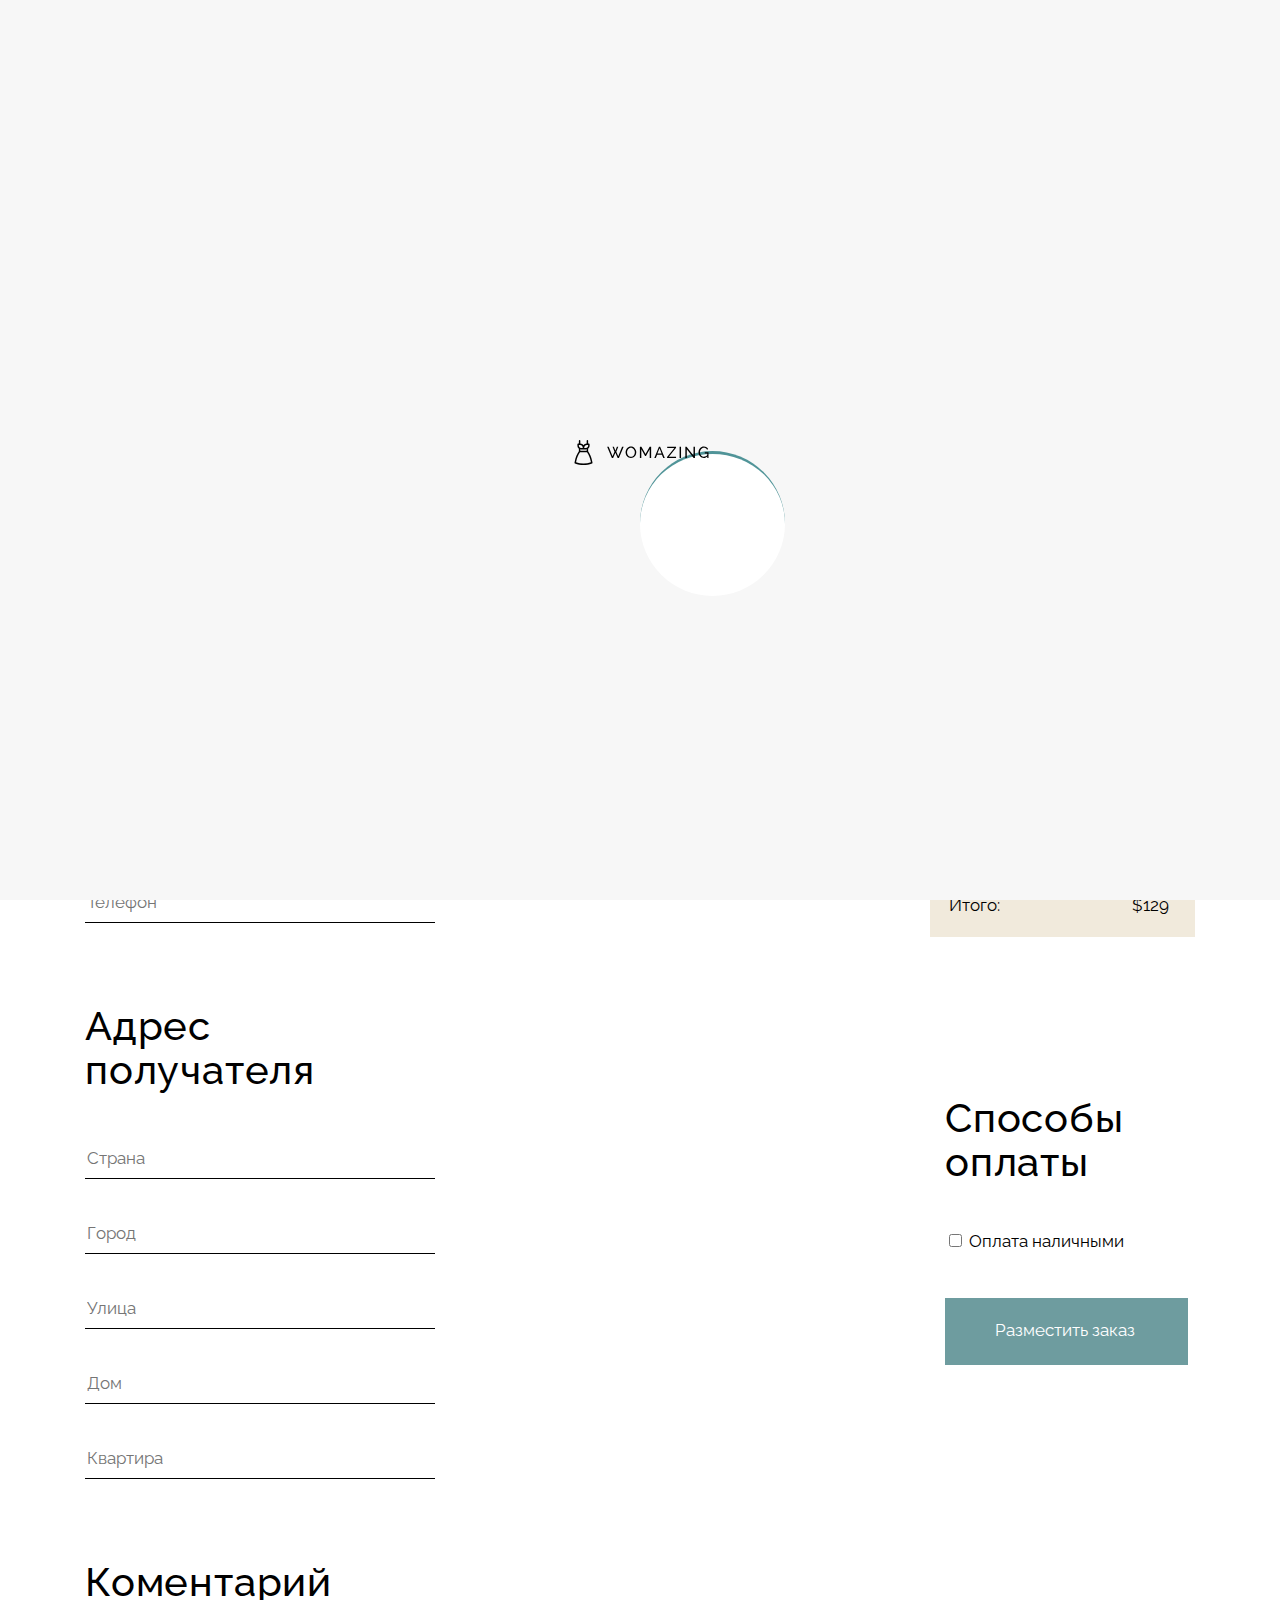
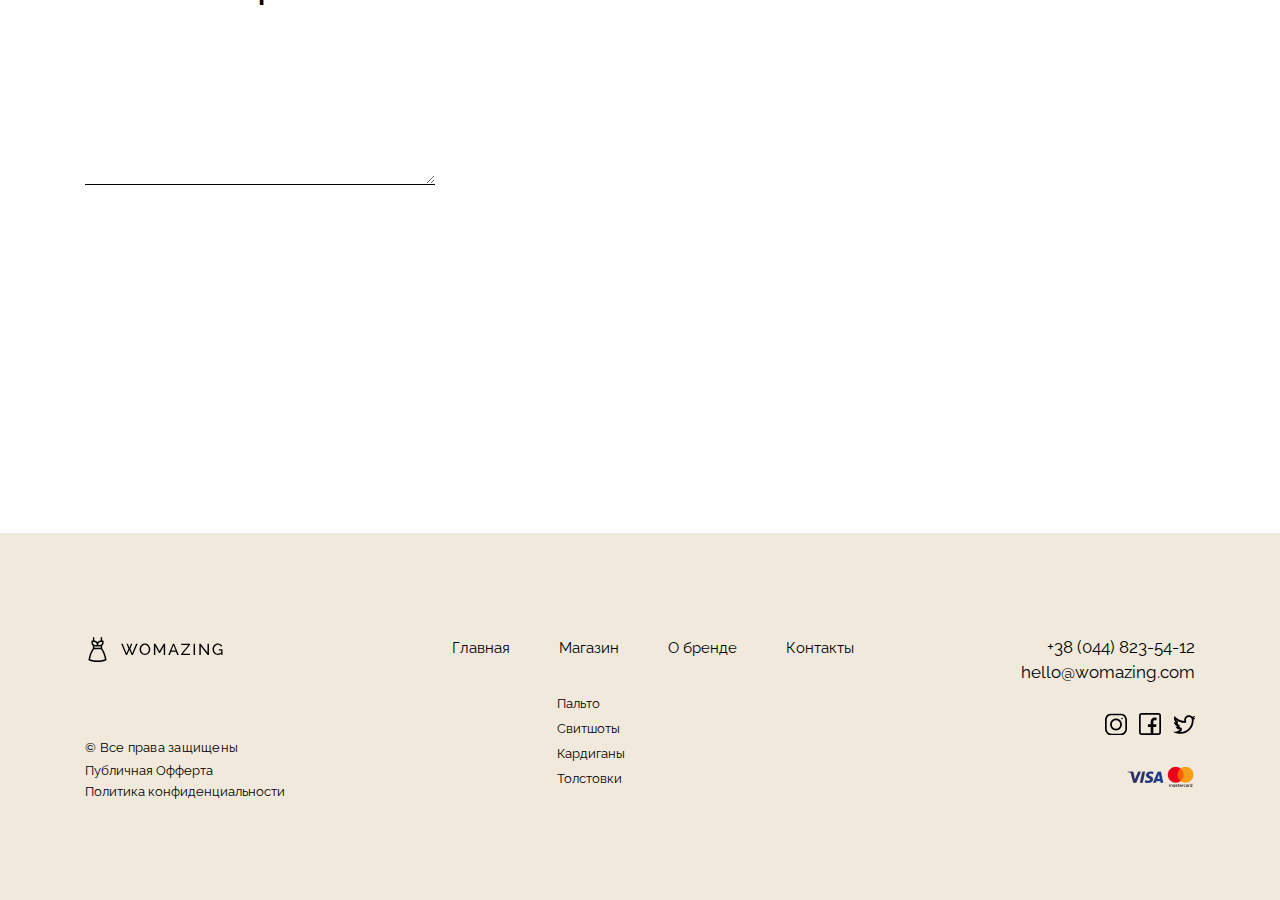
<file: Checkout.html>
<!DOCTYPE html>
<html lang="ru">
<head>
	<meta charset="UTF-8">
	<meta name="viewport" content="width=device-width, initial-scale=1, shrink-to-fit=no">
	<meta name="description" content="Брендовая одежда от Woomagazine">
	<meta name="keywords" content="Одежда, магазин, купить, скидки, Woomagazine">
	<!-- OG Tags -->
	<meta property="og:title" content="Woomagazine">
	<meta property="og:description" content="Woomagazine">
	<meta property="og:type" content="article">
	<meta property="og:image" content="https://sitename.ru/Assets/gallery/Preview.png">
	<meta property="og:site_name" content="Woomagazine">
	<!-- Styling -->
	<meta name="theme-color" content="#808590">
	<link rel="apple-touch-icon" href="Assets/gallery/Apple-touch-icon.png">
	<link rel="icon" type="image/png" href="Assets/gallery/favicon.png">
	<link rel="stylesheet" href="Assets/style/style.css">
	<link href="https://fonts.googleapis.com/css2?family=Raleway:wght@400;500&display=swap" rel="stylesheet">
	<title>Womazing</title>
</head>
<body>
	<div class="preloader" id="preloader-active">
		<div class="preloader__container">
			<div class="preloader__elements">
				<div class="elements__circle">
				</div>
				<div class="elements__image">
					<img src="Assets/gallery/Logo-Womazing.svg" alt="">
				</div>
			</div>
		</div>
	</div>
	<!-- nav bar-->
	<header class="header" id="header">
		<div class="sticky-header">
		<div class="container">
			<div class="navigation">
				<div class="navigation__logo">
					<a href="index.html" class="navigation__home-link">
					<img src="Assets/gallery/Logo-Womazing.svg" alt="Womazing" class="header__logo">
					</a>
				</div>
				<div class="navigation__pannel">
					<nav class="navigation__links">
						<a href="index.html" class="pannel__page active">Главная</a>
						<a href="Shop.html" class="pannel__page">Магазин</a>
						<a href="About.html" class="pannel__page">О бренде</a>
						<a href="Contacts.html" class="pannel__page">Контакты</a>
					</nav>
				</div>
				<div class="navigation__telephone">
					<div class="telephone-wrapper-modal" id="wrapper-modal">
						<div class="telephone__overlay">
						</div>
						<div class="telephone__modal-window">
							<div class="telephone-contacts__form">
								<form action="" class="telephone-feedback__form">
									<span class="telephone-contacts__form_index-del">
										X
									</span>
									<h2 class="title__form">
										Заказать обратный звонок
									</h2>
									<input type="text" class="telephone-feedback-form__input input" placeholder="Имя" name="firstName" required="">
									<input type="text" class="telephone-feedback-form__input input" placeholder="E-mail" name="Email" required="">
									<input type="tel" class="telephone-feedback-form__input input" placeholder="Телефон" name="phNumber" required="">
									<a href="#" class="telephone-feedback-form__btn btn">
										Заказать звонок
									</a>
								</form>
							</div>
						</div>
						<div class="form__succes-message">
								<h3 class="succes-message__title">
									Отлично! Мы скоро вам перезвоним.
								</h3>
								<a href="index.html" class="succes-message__close-btn btn">Закрыть</a>
							</div>
					</div>
				<a href="#" class="telephone-logo"></a>
				<a href="telto:+7-495-823-5412" class="telephone-number">+7(495)823-54-12</a>
				</div>
				<div class="navigation__cart-container">
				<a href="Cart.html" class="navigation__cart">
					<img src="Assets/gallery/shopping-bags.svg" alt="">
				</a>
				</div>
					<div class="navigation__mobile-menu">
					<nav class="mobile__menu-list">
						<ul class="menu__list">
							<li class="menu__item dress">
								<a href="index.html" class="pannel__page active">Главная</a>
							</li>
							<li class="menu__item bag">
								<a href="Shop.html" class="pannel__page">Магазин</a>
							</li>
							<li class="menu__item journal">
								<a href="About.html" class="pannel__page">О бренде</a>
							</li>
							<li class="menu__item messages">
								<a href="Contacts.html" class="pannel__page">Контакты</a>
							</li>
						</ul>
					</nav>
					<div class="button__mobile-menu">
						<a href="#" class="mobile-menu__ready">
							<div class="bar1"></div>
							<div class="bar2"></div>
							<div class="bar3"></div>
						</a>
					</div>
				</div>
				<a href="telto:+7-495-823-5412" class="telephone-number__small">+7(495)823-54-12</a>
				</div>
		</div>
		</div>
	</header>
	<main class="content-checkout" id="content-checkout">
		<div class="container">
			<h1 class="checkout-title">
				Оформление заказа
			</h1>
			<div class="all__breadcrumbs">
				<div class="breadcrumbs">
					<ul class="breadcrumbs__list">
						<li class="breadcrumbs__item_link">
							<a href="index.html" class="breadcrumbs__link">
								Главная
							</a>
						</li>
						<li class="breadcrumbs__item">
							<span class="breadcrumbs__index">
								Оформление заказа
							</span>
						</li>
					</ul>
				</div>
				<div class="checkout-data">
					<div class="checkout-data__data-buyer">
						<div class="data-buyer__contact">
							<h2 class="data-buyer__contact_title">
							Данные покупателя
							</h2>
					<input type="text" class="contact-name__input input" placeholder="Имя" name="firstName" required="">
					<input type="text" class="contact-email__input input" placeholder="E-mail" name="Email" required="">
					<input type="tel" class="contact-phone__input input" placeholder="Телефон" name="phNumber" required="">
						</div>
						<div class="data-buyer__adress">
							<h2 class="data-buyer__adress_title">
							Адрес получателя
							</h2>
					<input type="text" class="adress-country__input input" placeholder="Страна" name="firstName" required="">
					<input type="text" class="adress-town__input input" placeholder="Город" name="Email" required="">
					<input type="text" class="adress-street__input input" placeholder="Улица" name="phNumber" required="">
					<input type="text" class="adress-house__input input" placeholder="Дом" name="Email" required="">
					<input type="text" class="adress-appartement__input input" placeholder="Квартира" name="phNumber" required="">
						</div>
						<div class="data-buyer__comment">
							<h2 class="data-buyer__comment_title">
							Коментарий
							</h2>
							<textarea class="comment__message textarea" name="message" id="message" onfocus="this.placeholder = ''" onblur="this.placeholder = 'Введите текст'" placeholder="">
							</textarea>
						</div>
					</div>
					<div class="checkout__data-order">
						<div class="data-order__price-details">
							<h2 class="data-order__price-details_title">
							Ваш Заказ
							</h2>
							<div class="data-order__price-details_category price-details">
								<span class="data-order__category_index">
								Товары
								</span>
								<span class="data-order__category_index">
								Всего
								</span>
							</div>
							<div class="data-order__price-details_goods price-details">
								<span class="data-order__goods_index">
								Футболка USA
								</span>
								<span class="data-order__price_index">
								$129
								</span>
							</div>
							<div class="data-order__price-details_subtotal price-details">
								<span class="data-order__category_index">
								Подытог
								</span>
								<span class="data-order__price_index">
								$129
								</span>
							</div>
						</div>
						<div class="data-order__price-details_total-price">
							<div class="total-price">
								<span class="total-price__index">
									Итого:
								</span>
								<span class="total-price-num__index">
									$129
								</span>
							</div>
						</div>
						<div class="data-order__payment-methode">
							<h2 class="data-order__payment-methode_title">
								Способы оплаты
							</h2>
							<form action="" class="data-order__payment-methode_form">
								<input id="pay-methode" type="checkbox">
								<label for="pay-methode">Оплата наличными</label>
							</form>
							<a href="Success.html" class="data-order__place-an-order btn">Разместить заказ
							</a>
						</div>
					</div>
				</div>
			</div>
		</div>
	</main>
	<footer class="footer" id="footer">
			<div class="container">
				<div class="footer-content">
					<div class="footer__logo">
						<a href="index.html" class="navigation__home-link">
						<img src="Assets/gallery/Logo-Womazing.svg" alt="Womazing" class="footer__logo">
						</a>
					<div class="footer__logo__other">
						<p class="other__text">
							© Все права защищены
						</p>
						<a href="#" class="privancy-link">
							Публичная Офферта
						</a>
						<a href="#" class="public-offer">
							Политика конфиденциальности
						</a>
					</div>
					</div>
					<div class="footer__navigation">
						<div class="Footer__navigation_pannel">
							<nav class="Footer-navigation__links">
								<a href="index.html" class="navigation__link pannel__page">
									Главная
								</a>
								<a href="Shop.html" class="navigation__link pannel__page">
									Магазин
								</a>
								<a href="About.html" class="navigation__link pannel__page">
									О бренде
								</a>
								<a href="Contacts.html" class="navigation__link pannel__page">
									Контакты
								</a>
							</nav>
							<nav class="Footer-navigation__catalog-links">
								<a href="#" class="catalog__link">
								Пальто
								</a>
								<a href="#" class="catalog__link">
								Свитшоты
								</a>
								<a href="#" class="catalog__link">
								Кардиганы
								</a>
								<a href="#" class="catalog__link">
								Толстовки
								</a>
							</nav>
						</div>
					</div>
					<div class="footer-social">
						<div class="social__contacts">
							<a href="telto:+38 (044) 823-54-12" class="contacts-link">+38 (044) 823-54-12</a>
							<a href="mailto:hello@womazing.com" class="contacts-link">hello@womazing.com
							</a>
						</div>
						<div class="social__media">
							<a href="#" class="media-links__instagram"></a>
							<a href="#" class="media-links__facebook"></a>
							<a href="#" class="media-links__twitter"></a>
						</div>
						<div class="system-payments">
							<img src="Assets/gallery/visa-mastercard.png" alt="visa-mastercard">
						</div>
					</div>
				</div>
			</div>
	</footer>
		<script src="Assets/js/jquery-3.7.1.min.js"></script>
		<script src="Assets/js/jquery.validate.js"></script>
		<script src="Assets/js/slick.min.js"></script>
	<!-- Main JS script-->
	<script src="Assets/js/main.js"></script>
</body>
</html>
</file>
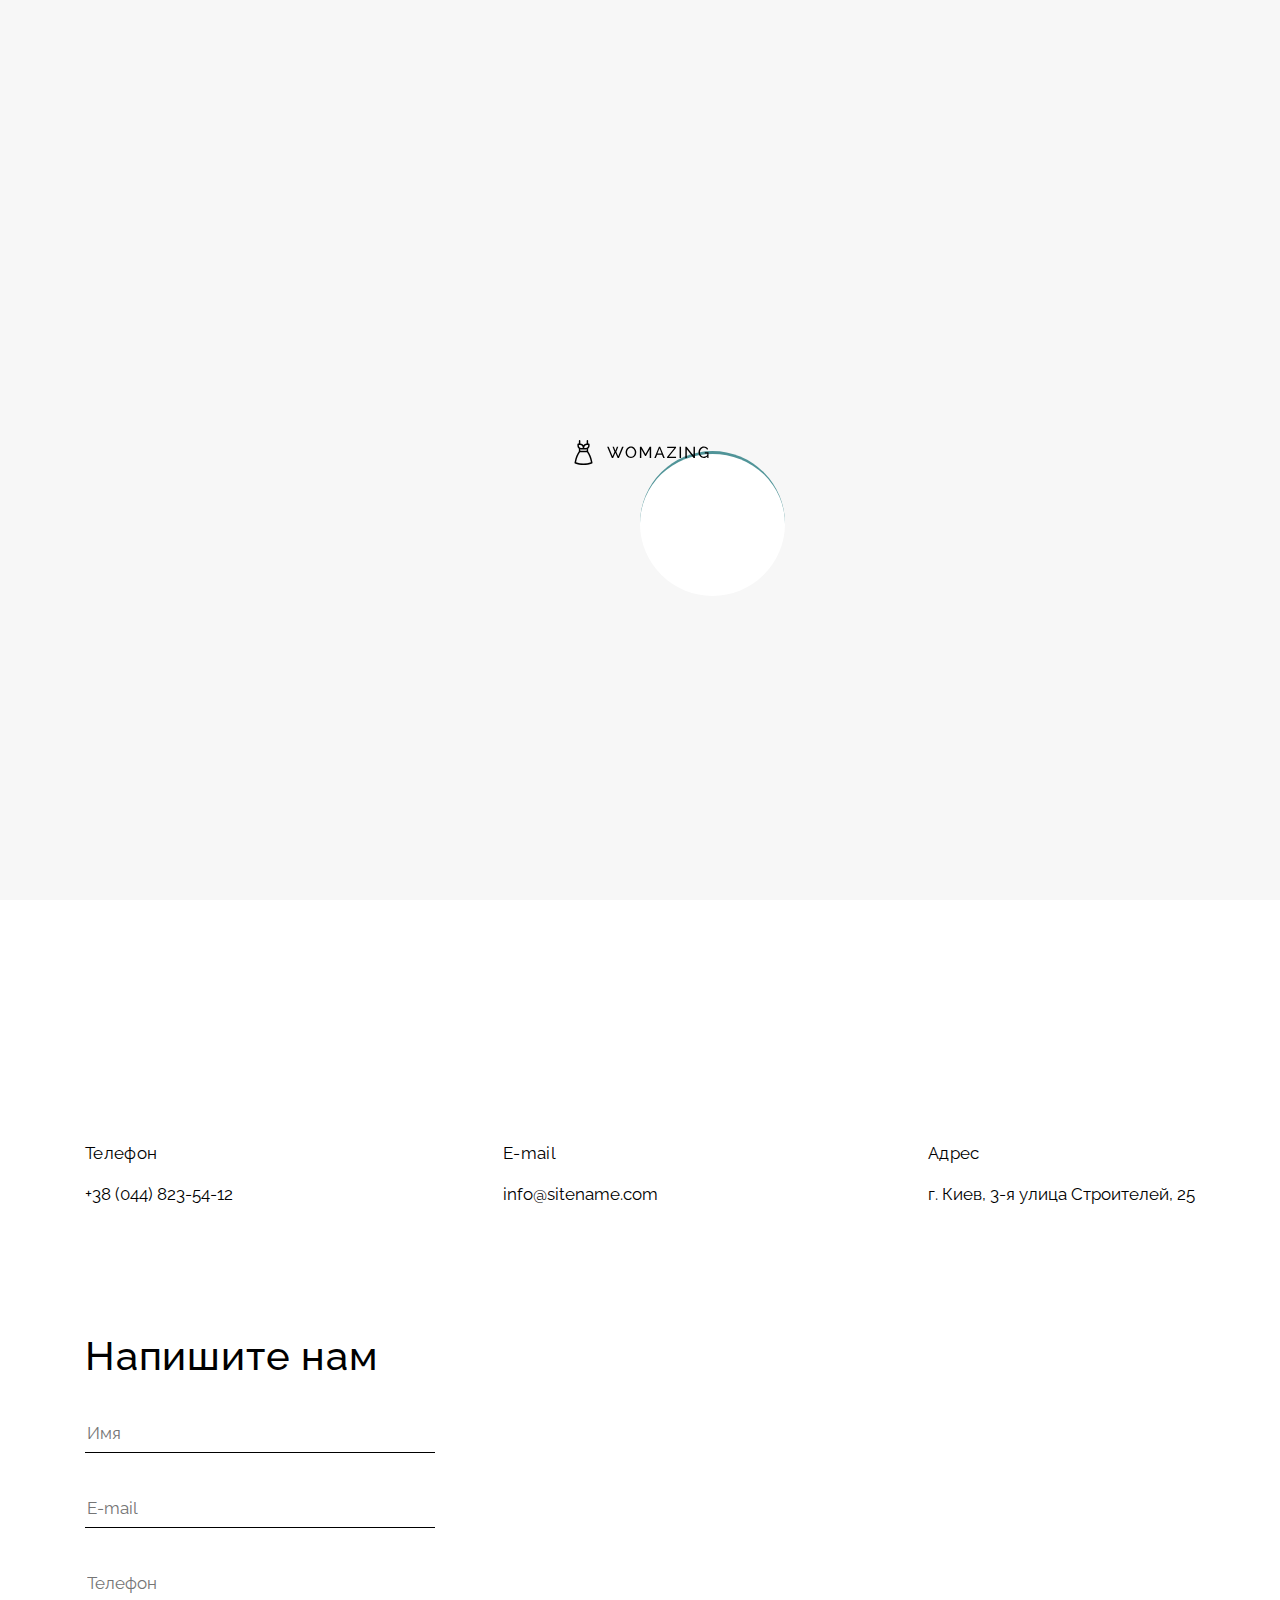
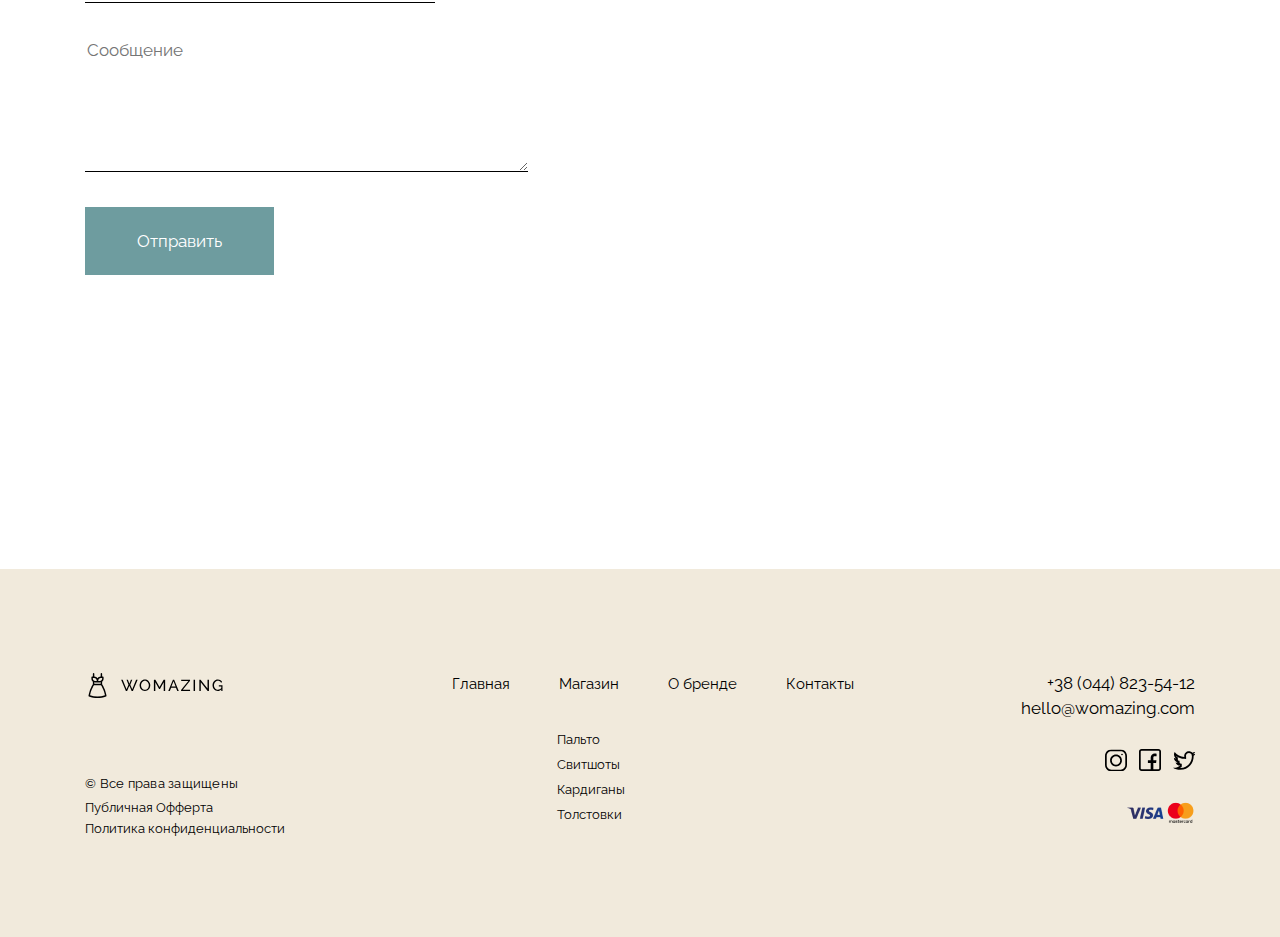
<file: Contacts.html>
<!DOCTYPE html>
<html lang="ru">
<head>
	<meta charset="UTF-8">
	<meta name="viewport" content="width=device-width, initial-scale=1, shrink-to-fit=no">
	<meta name="description" content="Контакты Woomagazine">
	<meta name="keywords" content="Связаться с нами, магазин, напишите нам, Woomagazine">
	<!-- OG Tags -->
	<meta property="og:title" content="Woomagazine">
	<meta property="og:description" content="Контакты для связи с Woomagazine">
	<meta property="og:type" content="article">
	<meta property="og:image" content="https://sitename.ru/Assets/gallery/Preview.png">
	<meta property="og:site_name" content="Woomagazine">
	<!-- Styling -->
	<meta name="theme-color" content="#808590">
	<link rel="apple-touch-icon" href="Assets/gallery/Apple-touch-icon.png">
	<link rel="icon" type="image/png" href="Assets/gallery/favicon.png">
	<link rel="stylesheet" href="Assets/style/style.css">
	<link href="https://fonts.googleapis.com/css2?family=Raleway:wght@400;500&display=swap" rel="stylesheet">
	<link rel="stylesheet" href="Assets/style/nice-select.css">
	<script src="https://api-maps.yandex.ru/2.1/?apikey=d49468ec-4945-4e5b-9f21-faef273f7979&lang=ru_RU&" type="text/javascript"></script>
	 <script type="text/javascript">
        ymaps.ready(init);
        function init(){
            var myMap = new ymaps.Map("map", {
               center: [55.751574, 37.573856], 
                zoom: 15,
                controls: ['zoomControl', 'geolocationControl']
            });
             ymaps.geocode("г. Москва, 3-я улица Строителей, 25").then(function (res) {
                var firstGeoObject = res.geoObjects.get(0);

                var coordinates = firstGeoObject.geometry.getCoordinates();

                var myPlacemark = new ymaps.Placemark(coordinates, {
                    hintContent: '3-я улица Строителей, 25',
                    balloonContent: 'г. Москва, 3-я улица Строителей, 25'
                });

                myMap.geoObjects.add(myPlacemark);

                myMap.setCenter(coordinates);
            })
             .catch(function (error) {
                    console.error('Ошибка геокодирования: ' + error.message);
                });
        }
    </script>
	<title>Контакты</title>
</head>
<body>
	<div class="preloader" id="preloader-active">
		<div class="preloader__container">
			<div class="preloader__elements">
				<div class="elements__circle">
				</div>
				<div class="elements__image">
					<img src="Assets/gallery/Logo-Womazing.svg" alt="">
				</div>
			</div>
		</div>
	</div>
	<header class="header" id="header">
		<div class="sticky-header">
		<div class="container">
			<div class="navigation">
				<div class="navigation__logo">
					<a href="index.html" class="navigation__home-link">
					<img src="Assets/gallery/Logo-Womazing.svg" alt="Womazing" class="header__logo">
					</a>
				</div>
				<div class="navigation__pannel">
					<nav class="navigation__links">
						<a href="index.html" class="pannel__page active">Главная</a>
						<a href="Shop.html" class="pannel__page">Магазин</a>
						<a href="About.html" class="pannel__page">О бренде</a>
						<a href="Contacts.html" class="pannel__page">Контакты</a>
					</nav>
				</div>
				<div class="navigation__telephone">
					<div class="telephone-wrapper-modal" id="wrapper-modal">
						<div class="telephone__overlay">
						</div>
						<div class="telephone__modal-window">
							<div class="telephone-contacts__form">
								<form action="" class="telephone-feedback__form">
									<span class="telephone-contacts__form_index-del">
										X
									</span>
									<h3 class="title__form">
										Заказать обратный звонок
									</h3>
									<input type="text" class="telephone-feedback-form__input input" placeholder="Имя" name="firstName" required="">
									<input type="text" class="telephone-feedback-form__input input" placeholder="E-mail" name="Email" required="">
									<input type="tel" class="telephone-feedback-form__input input" placeholder="Телефон" name="phNumber" required="">
									<a href="#" class="telephone-feedback-form__btn btn">
										Заказать звонок
									</a>
								</form>
							</div>
						</div>
						<div class="form__succes-message">
								<h3 class="succes-message__title">
									Отлично! Мы скоро вам перезвоним.
								</h3>
								<a href="index.html" class="succes-message__close-btn btn">Закрыть</a>
							</div>
					</div>
				<a href="#" class="telephone-logo"></a>
				<a href="telto:+7-495-823-5412" class="telephone-number">+7(495)823-54-12</a>
				</div>
				<div class="navigation__cart-container">
				<a href="Cart.html" class="navigation__cart">
					<img src="Assets/gallery/shopping-bags.svg" alt="">
				</a>
				</div>
					<div class="navigation__mobile-menu">
					<nav class="mobile__menu-list">
						<ul class="menu__list">
							<li class="menu__item dress">
								<a href="index.html" class="pannel__page active">Главная</a>
							</li>
							<li class="menu__item bag">
								<a href="Shop.html" class="pannel__page">Магазин</a>
							</li>
							<li class="menu__item journal">
								<a href="About.html" class="pannel__page">О бренде</a>
							</li>
							<li class="menu__item messages">
								<a href="Contacts.html" class="pannel__page">Контакты</a>
							</li>
						</ul>
					</nav>
					<div class="button__mobile-menu">
						<a href="#" class="mobile-menu__ready">
							<div class="bar1"></div>
							<div class="bar2"></div>
							<div class="bar3"></div>
						</a>
					</div>
				</div>
				<a href="telto:+7-495-823-5412" class="telephone-number__small">+7(495)823-54-12</a>
				</div>
		</div>
	</div>
	</header>
	<main class="contacts-content" id="contacts">
		<div class="container">
			<h1 class="contacts-title">
				Контакты
			</h1>
			<div class="all__breadcrumbs">
				<div class="breadcrumbs">
					<ul class="breadcrumbs__list">
						<li class="breadcrumbs__item_link">
							<a href="index.html" class="breadcrumbs__link">
								Главная
							</a>
						</li>
						<li class="breadcrumbs__item">
							<span class="breadcrumbs__index">
								Контакты
							</span>
						</li>
					</ul>
				</div>
			</div>
			<div id="map">
				<iframe src="" width="1109" height="476" frameborder="0" id="map-ifr">	
				</iframe>
			</div>
			<div class="contacts-organization">
				<div class="organization__telephone">
					<p class="telephone__text">
						Телефон
					</p>
					<a href="tellto:+38-044-823-54-12" class="telephone__link">
						+38 (044) 823-54-12
					</a>
				</div>
				<div class="organization__email">
					<p class="email__text">
						E-mail
					</p>
					<a href="mailto:info@sitename.com" class="email__link">
						info@sitename.com
					</a>
				</div>
				<div class="organization__adress">
					<p class="adress__text">
						Адрес
					</p>
					<a href="" class="adress__link">
						г. Киев, 3-я улица Строителей, 25
					</a>
				</div>
			</div>
			<div class="contacts__form">
				<form action="" class="feedback-form">
						<h2 class="title__form">
							Напишите нам
						</h2>
					<input type="text" class="feedback-form__input input" placeholder="Имя" name="firstName" required="">
					<input type="text" class="feedback-form__input input" placeholder="E-mail" name="Email" required="">
					<input type="tel" class="feedback-form__input input" placeholder="Телефон" name="phNumber" required="">
					<textarea class="feedback-form__message textarea" name="message" id="message" onfocus="this.placeholder = ''" onblur="this.placeholder = 'Сообщение'" placeholder="Сообщение"></textarea>
					<button type="submit" class="feedback-form__btn">Отправить</button>
				</form>
			</div>
		</div>
	</main>
	<footer class="footer" id="footer">
			<div class="container">
				<div class="footer-content">
					<div class="footer__logo">
						<a href="index.html" class="navigation__home-link">
						<img src="Assets/gallery/Logo-Womazing.svg" alt="Womazing" class="footer__logo">
						</a>
					<div class="footer__logo__other">
						<p class="other__text">
							© Все права защищены
						</p>
						<a href="#" class="privancy-link">
							Публичная Офферта
						</a>
						<a href="#" class="public-offer">
							Политика конфиденциальности
						</a>
					</div>
					</div>
					<div class="footer__navigation">
						<div class="Footer__navigation_pannel">
							<nav class="Footer-navigation__links">
								<a href="index.html" class="navigation__link pannel__page">
									Главная
								</a>
								<a href="Shop.html" class="navigation__link pannel__page">
									Магазин
								</a>
								<a href="About.html" class="navigation__link pannel__page">
									О бренде
								</a>
								<a href="Contacts.html" class="navigation__link pannel__page">
									Контакты
								</a>
							</nav>
							<nav class="Footer-navigation__catalog-links">
								<a href="#" class="catalog__link">
								Пальто
								</a>
								<a href="#" class="catalog__link">
								Свитшоты
								</a>
								<a href="#" class="catalog__link">
								Кардиганы
								</a>
								<a href="#" class="catalog__link">
								Толстовки
								</a>
							</nav>
						</div>
					</div>
					<div class="footer-social">
						<div class="social__contacts">
							<a href="telto:+38 (044) 823-54-12" class="contacts-link">+38 (044) 823-54-12</a>
							<a href="mailto:hello@womazing.com" class="contacts-link">hello@womazing.com
							</a>
						</div>
						<div class="social__media">
							<a href="#" class="media-links__instagram"></a>
							<a href="#" class="media-links__facebook"></a>
							<a href="#" class="media-links__twitter"></a>
						</div>
						<div class="system-payments">
							<img src="Assets/gallery/visa-mastercard.png" alt="visa-mastercard">
						</div>
					</div>
				</div>
			</div>
	</footer>
		<!-- JS plugins and library-->
	<script src="Assets/js/jquery-3.7.1.min.js"></script>
	<script src="Assets/js/slick.min.js"></script>
	<script src="Assets/js/jquery.nice-select.min.js"></script>
	<script src="Assets/js/jquery.validate.js"></script>
	<!-- Main JS script-->
	<script src="Assets/js/main.js"></script>
</body>
</html>
</file>
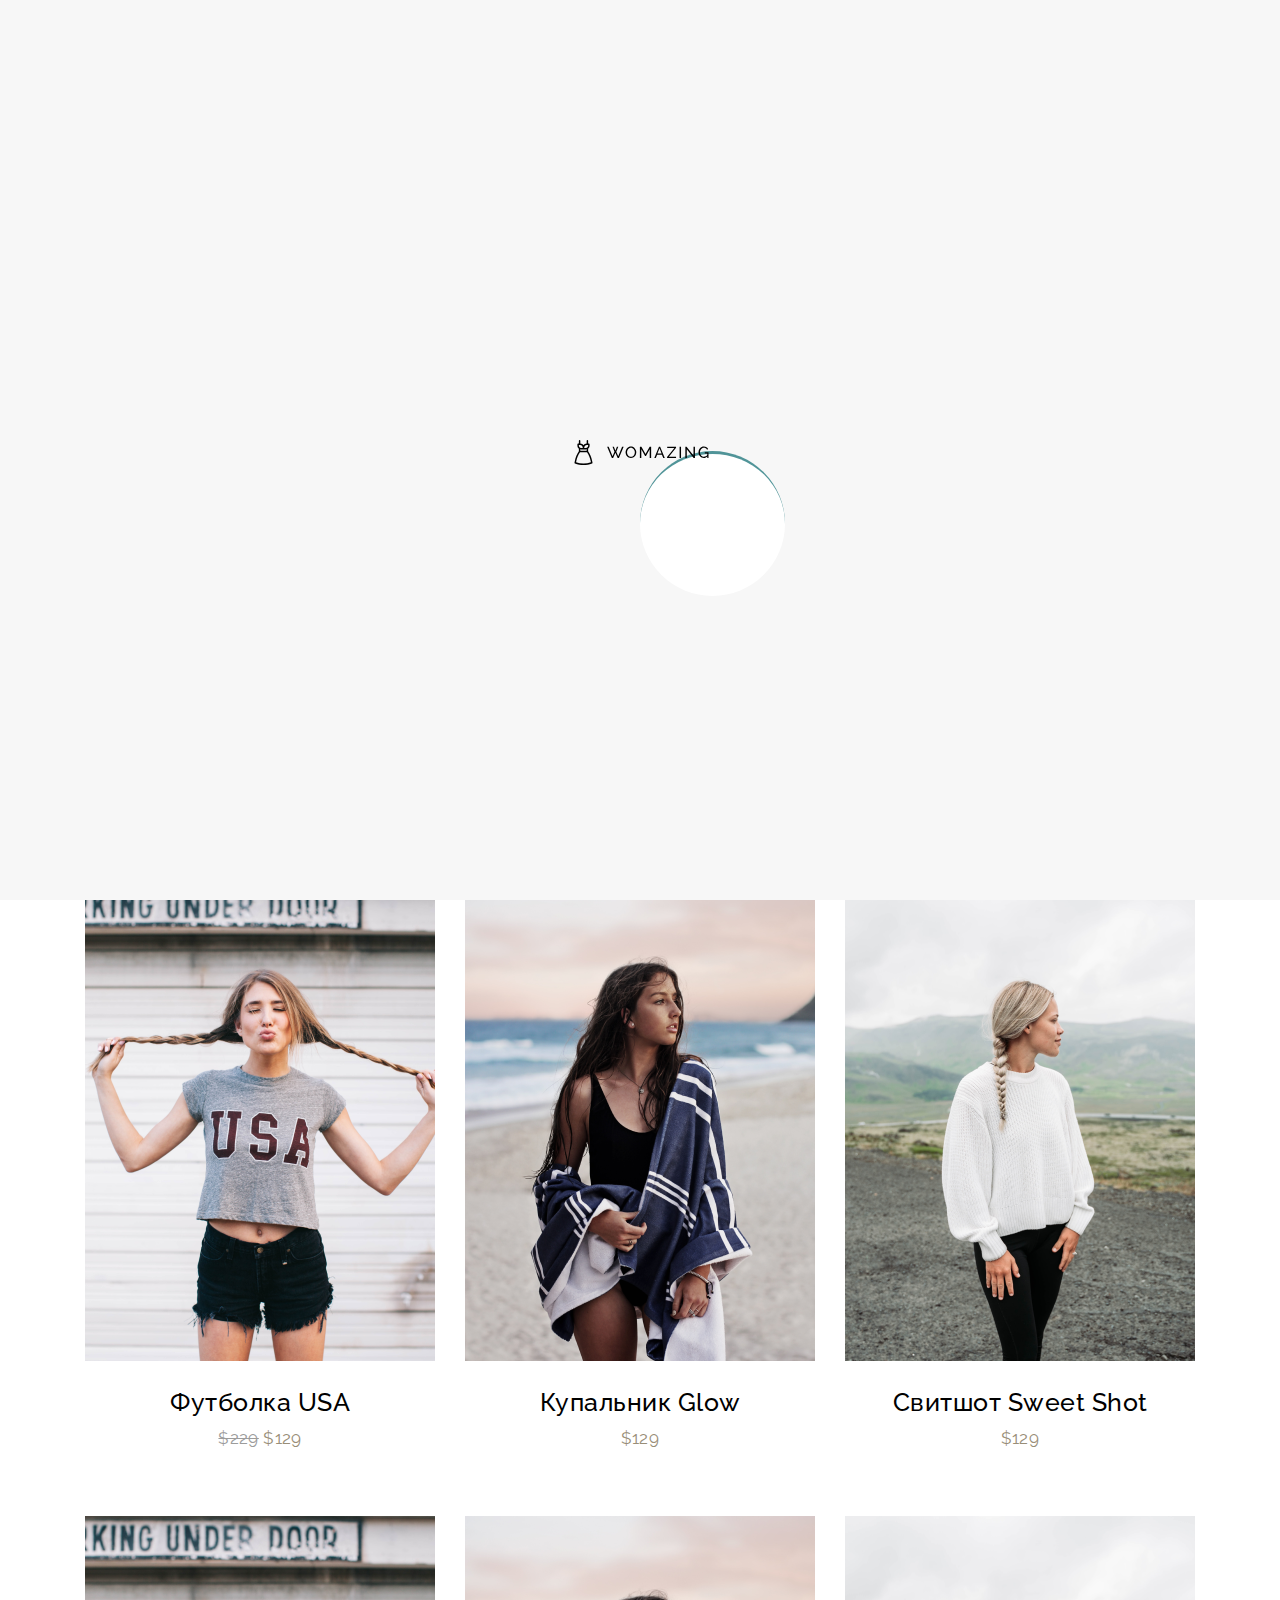
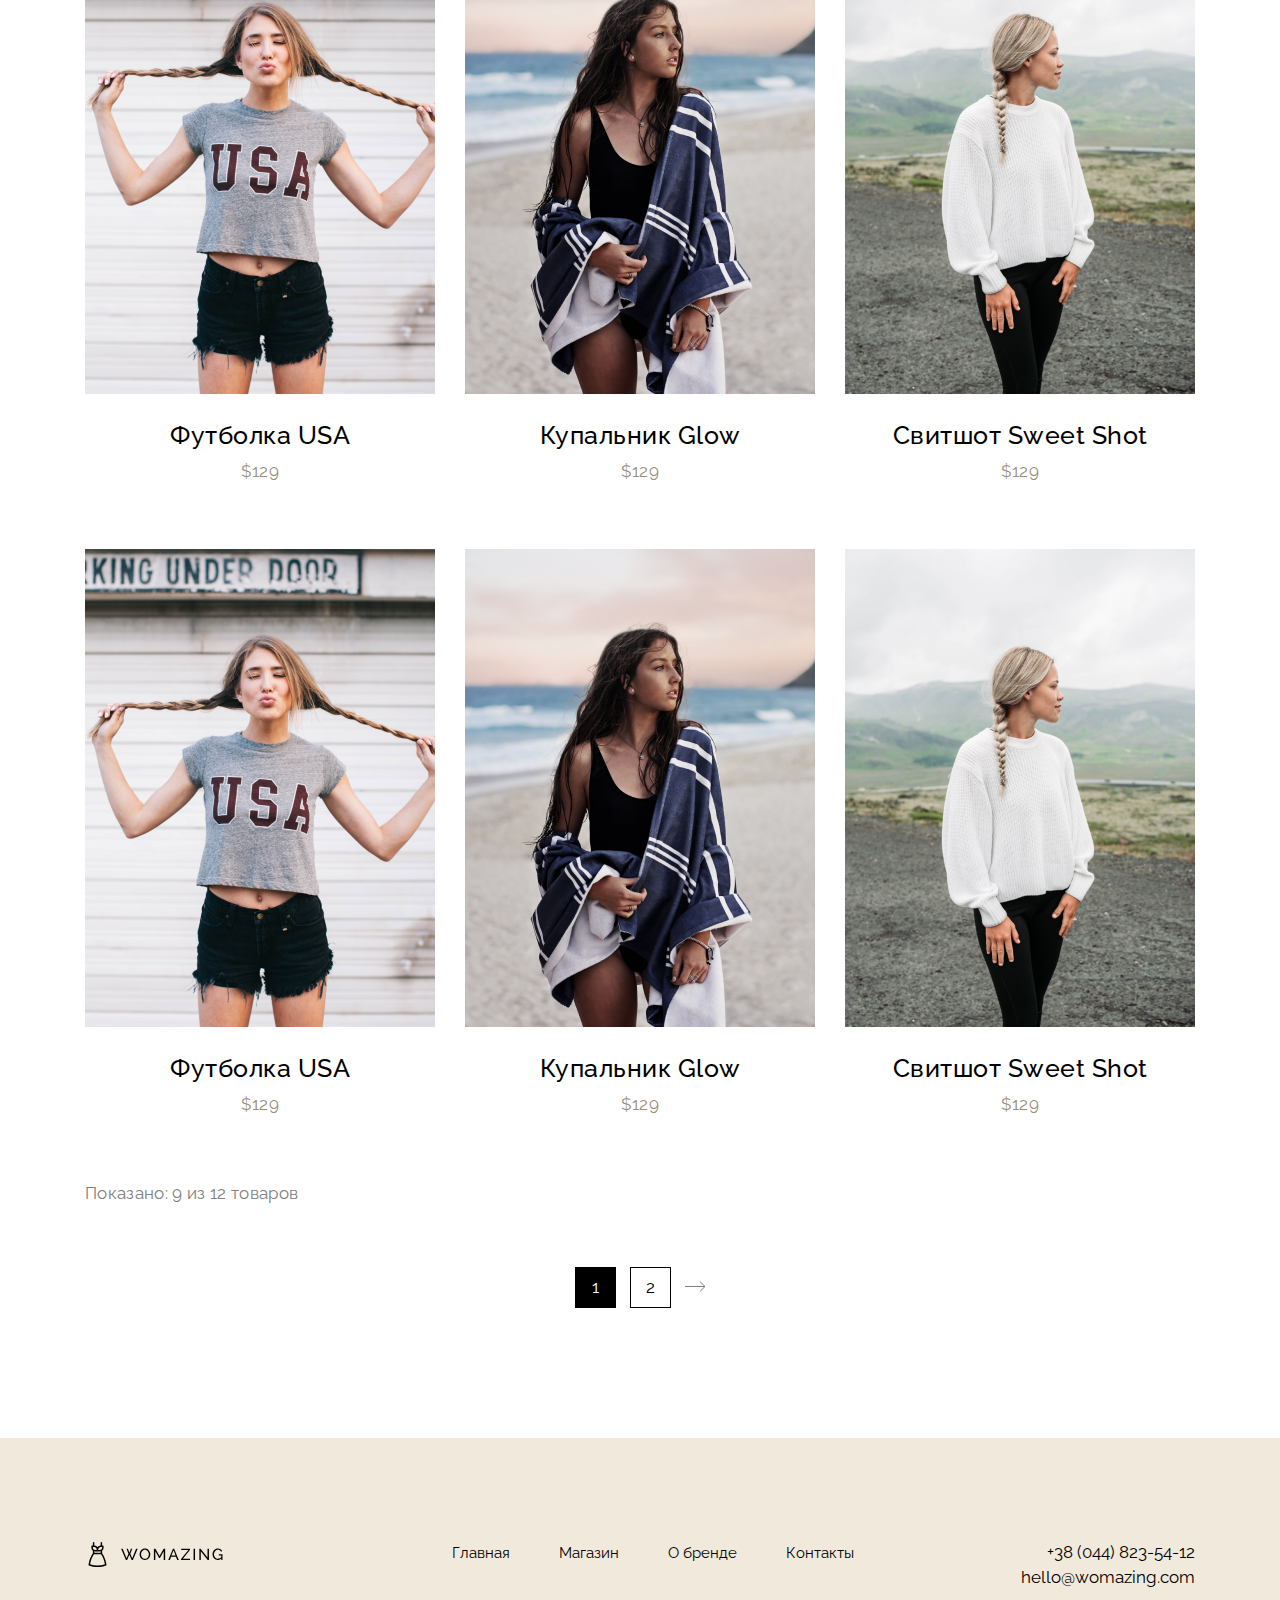
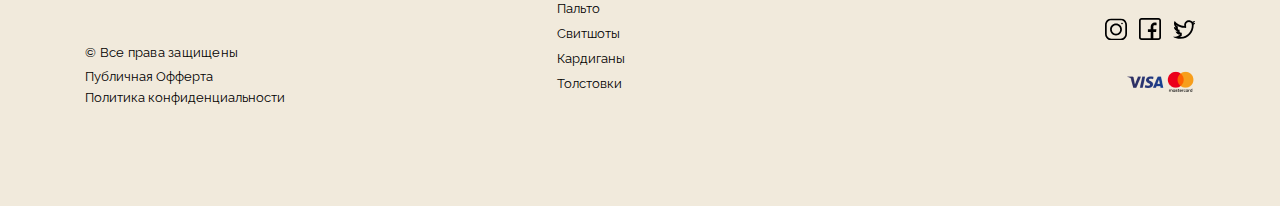
<file: Shop.html>
<!DOCTYPE html>
<html lang="ru">
<head>
	<meta charset="UTF-8">
	<meta name="viewport" content="width=device-width, initial-scale=1, shrink-to-fit=no">
	<meta name="description" content="Брендовая одежда от Woomagazine">
	<meta name="keywords" content="Товары, одежда, купить, скидки, Woomagazine">
	<!-- OG Tags -->
	<meta property="og:title" content="Woomagazine">
	<meta property="og:description" content="Товары Woomagazine">
	<meta property="og:type" content="article">
	<meta property="og:image" content="https://sitename.ru/Assets/gallery/Preview.png">
	<meta property="og:site_name" content="Woomagazine">
	<!-- Styling -->
	<meta name="theme-color" content="#808590">
	<link rel="apple-touch-icon" href="Assets/gallery/Apple-touch-icon.png">
	<link rel="icon" type="image/png" href="Assets/gallery/favicon.png">
	<link rel="stylesheet" href="Assets/style/style.css">
	<link href="https://fonts.googleapis.com/css2?family=Raleway:wght@400;500&display=swap" rel="stylesheet">
	<link rel="stylesheet" href="Assets/style/nice-select.css">
	<title>Магазин</title>
</head>
<body>
<!-- preloader-->
<div class="preloader" id="preloader-active">
		<div class="preloader__container">
			<div class="preloader__elements">
				<div class="elements__circle">
				</div>
				<div class="elements__image">
					<img src="Assets/gallery/Logo-Womazing.svg" alt="">
				</div>
			</div>
		</div>
	</div>
	<header class="header" id="header">
		<div class="sticky-header">
		<div class="container">
			<div class="navigation">
				<div class="navigation__logo">
					<a href="index.html" class="navigation__home-link">
					<img src="Assets/gallery/Logo-Womazing.svg" alt="Womazing" class="header__logo">
					</a>
				</div>
				<div class="navigation__pannel">
					<nav class="navigation__links">
						<a href="index.html" class="pannel__page active">Главная</a>
						<a href="Shop.html" class="pannel__page">Магазин</a>
						<a href="About.html" class="pannel__page">О бренде</a>
						<a href="Contacts.html" class="pannel__page">Контакты</a>
					</nav>
				</div>
				<div class="navigation__telephone">
					<div class="telephone-wrapper-modal" id="wrapper-modal">
						<div class="telephone__overlay">
						</div>
						<div class="telephone__modal-window">
							<div class="telephone-contacts__form">
								<form action="" class="telephone-feedback__form">
									<span class="telephone-contacts__form_index-del">
										X
									</span>
									<h3 class="title__form">
										Заказать обратный звонок
									</h3>
									<input type="text" class="telephone-feedback-form__input input" placeholder="Имя" name="firstName" required="">
									<input type="text" class="telephone-feedback-form__input input" placeholder="E-mail" name="Email" required="">
									<input type="tel" class="telephone-feedback-form__input input" placeholder="Телефон" name="phNumber" required="">
						<a href="#" class="telephone-feedback-form__btn btn">
										Заказать звонок
									</a>
								</form>
							</div>
						</div>
						<div class="form__succes-message">
								<h3 class="succes-message__title">
									Отлично! Мы скоро вам перезвоним.
								</h3>
								<a href="index.html" class="succes-message__close-btn btn">Закрыть</a>
							</div>
					</div>
				<a href="#" class="telephone-logo"></a>
				<a href="telto:+7-495-823-5412" class="telephone-number">+7(495)823-54-12</a>
				</div>
				<div class="navigation__cart-container">
				<a href="Cart.html" class="navigation__cart">
					<img src="Assets/gallery/shopping-bags.svg" alt="">
				</a>
				</div>
				<div class="navigation__mobile-menu">
					<nav class="mobile__menu-list">
						<ul class="menu__list">
							<li class="menu__item dress">
								<a href="index.html" class="pannel__page active">Главная</a>
							</li>
							<li class="menu__item bag">
								<a href="Shop.html" class="pannel__page">Магазин</a>
							</li>
							<li class="menu__item journal">
								<a href="About.html" class="pannel__page">О бренде</a>
							</li>
							<li class="menu__item messages">
								<a href="Contacts.html" class="pannel__page">Контакты</a>
							</li>
						</ul>
					</nav>
					<div class="button__mobile-menu">
						<a href="#" class="mobile-menu__ready">
							<div class="bar1"></div>
							<div class="bar2"></div>
							<div class="bar3"></div>
						</a>
					</div>
				</div>
				<a href="telto:+7-495-823-5412" class="telephone-number__small">+7(495)823-54-12</a>
				</div>
		</div>
		</div>
	</header>
	<main class="shop-content" id="shop-conent">
		<div class="container">
			<h1 class="shop-title">
				Магазин
			</h1>
			<div class="shop__breadcrumbs">
				<div class="breadcrumbs">
					<ul class="breadcrumbs__list">
						<li class="breadcrumbs__item_link">
							<a href="index.html" class="breadcrumbs__link">
								Главная
							</a>
						</li>
						<li class="breadcrumbs__item">
							<span class="breadcrumbs__index">
								Магазин
							</span>
						</li>
					</ul>
				</div>
			</div>
			<div class="shop__items">
				<div class="items__categories">
					<div class="categories__clothes active">
						<span class="clothes__index">
							Все
						</span>
					</div>
					<div class="categories__clothes">
						<span class="clothes__index">
							Пальто
						</span>
					</div>
					<div class="categories__clothes">
						<span class="clothes__index">
							Свитшоты
						</span>
					</div>
					<div class="categories__clothes">
						<span class="clothes__index">
							Кардиганы
						</span>
					</div>
					<div class="categories__clothes">
						<span class="clothes__index">
							Толстовки
						</span>
					</div>
				</div>
				<div class="shop__products">
					 <div class="select-itms">
                                <select name="select" id="select1">
                                    <option value="">Sort by</option>
                                    <option value="">Option 1</option>
                                    <option value="">Option 2</option>
                                    <option value="">Option 3</option>
                                </select>
                            </div>
							<div class="shop__product-feed active">
								<p class="shop__products_text">
									Показано: 12 из 12 товаров
								</p>
								<div class="product-feed__list">
									<div class="product-feed__item">
									<a href="Single-product.html">
								<div class="item__container">
								<img src="Assets/gallery/Girl Usa Tee-shirt.png" alt="" class="container__image">
								</div>
								</a>
										<div class="item__price">
											<h3 class="price-product__title">Футболка USA</h3>
											<p class="price-product">$129</p>
										</div>
									</div>
									<div class="product-feed__item">
								<a href="Single-product.html">
								<div class="item__container">
								<img src="Assets/gallery/Girl black t-shirt.png" alt="" class="container__image">
								</div>
								</a>
									<div class="item__price">
										<h3 class="price-product__title">Купальник Glow</h3>
										<p class="price-product">$129</p>
									</div>
								</div>
								<div class="product-feed__item">
									<a href="Single-product.html">
								<div class="item__container">
								<img src="Assets/gallery/Poolowear Girl.png" alt="" class="container__image">
								</div>
								</a>
								<div class="item__price">
									<h3 class="price-product__title">Свитшот Sweet Shot</h3>
									<p class="price-product">$129</p>
								</div>
								</div>
							</div>
						</div>
					<div class="shop__product-feed">
						<p class="shop__products_text">
						Показано: 9 из 12 товаров
						</p>
						<div class="product-feed__list">
							<div class="product-feed__item">
								<a href="Single-product.html">
								<div class="item__container">
								<img src="Assets/gallery/Girl Usa Tee-shirt.png" alt="" class="container__image">
								</div>
								</a>
								<div class="item__price">
									<h3 class="price-product__title">Футболка USA</h3>
									<p class="price-product"><s>$229</s> $129</p>
								</div>
							</div>
							<div class="product-feed__item">
								<a href="Single-product.html">
								<div class="item__container">
									<img src="Assets/gallery/Girl black t-shirt.png" alt="" class="container__image">
								</div>
								</a>
								<div class="item__price">
									<h3 class="price-product__title">Купальник Glow</h3>
									<p class="price-product">$129</p>
								</div>
							</div>
							<div class="product-feed__item">
								<a href="Single-product.html">
								<div class="item__container">
									<img src="Assets/gallery/Poolowear Girl.png" alt="" class="container__image">
								</div>
								</a>
								<div class="item__price">
									<h3 class="price-product__title">Свитшот Sweet Shot</h3>
									<p class="price-product">$129</p>
								</div>
							</div>
						</div>
						<div class="product-feed__list">
							<div class="product-feed__item">
								<a href="Single-product.html">
								<div class="item__container">
								<img src="Assets/gallery/Girl Usa Tee-shirt.png" alt="" class="container__image">
								</div>
								</a>
								<div class="item__price">
									<h3 class="price-product__title">Футболка USA</h3>
									<p class="price-product">$129</p>
								</div>
							</div>
							<div class="product-feed__item">
								<a href="Single-product.html">
								<div class="item__container">
								<img src="Assets/gallery/Girl black t-shirt.png" alt="" class="container__image">
								</div>
								</a>
								<div class="item__price">
									<h3 class="price-product__title">Купальник Glow</h3>
									<p class="price-product">$129</p>
								</div>
							</div>
							<div class="product-feed__item">
								<a href="Single-product.html">
								<div class="item__container">
								<img src="Assets/gallery/Poolowear Girl.png" alt="" class="container__image">
								</div>
								</a>
								<div class="item__price">
									<h3 class="price-product__title">Свитшот Sweet Shot</h3>
									<p class="price-product">$129</p>
								</div>
							</div>
						</div>
						<div class="product-feed__list">
							<div class="product-feed__item">
								<a href="Single-product.html">
								<div class="item__container">
								<img src="Assets/gallery/Girl Usa Tee-shirt.png" alt="" class="container__image">
								</div>
								</a>
								<div class="item__price">
									<h3 class="price-product__title">Футболка USA</h3>
									<p class="price-product">$129</p>
								</div>
							</div>
							<div class="product-feed__item">
								<a href="Single-product.html">
								<div class="item__container">
								<img src="Assets/gallery/Girl black t-shirt.png" alt="" class="container__image">
								</div>
								</a>
								<div class="item__price">
									<h3 class="price-product__title">Купальник Glow</h3>
									<p class="price-product">$129</p>
								</div>
							</div>
							<div class="product-feed__item">
								<a href="Single-product.html">
								<div class="item__container">
								<img src="Assets/gallery/Poolowear Girl.png" alt="" class="container__image">
								</div>
								</a>
								<div class="item__price">
									<h3 class="price-product__title">Свитшот Sweet Shot</h3>
									<p class="price-product">$129</p>
								</div>
							</div>
						</div>
						<p class="shop__products_text">
						Показано: 9 из 12 товаров
						</p>
					</div>
					<div class="shop__product-feed_pagination">
							<div class="pagination__tab active">
								<span class="pag__tab_index">
									1
								</span>
							</div>
							<div class="pagination__tab">
								<span class="pag__tab_index">
									2
								</span>
							</div>
							<div class="pagination__scroll-right">
								<span class="pag__scrl">
								</span>
							</div>
						</div>
				</div>
			</div>
		</div>
	</main>
	<footer class="footer" id="footer">
			<div class="container">
				<div class="footer-content">
					<div class="footer__logo">
						<a href="index.html" class="navigation__home-link">
						<img src="Assets/gallery/Logo-Womazing.svg" alt="Womazing" class="footer__logo">
						</a>
					<div class="footer__logo__other">
						<p class="other__text">
							© Все права защищены
						</p>
						<a href="#" class="privancy-link">
							Публичная Офферта
						</a>
						<a href="#" class="public-offer">
							Политика конфиденциальности
						</a>
					</div>
					</div>
					<div class="footer__navigation">
						<div class="Footer__navigation_pannel">
							<nav class="Footer-navigation__links">
								<a href="index.html" class="navigation__link pannel__page">
									Главная
								</a>
								<a href="Shop.html" class="navigation__link pannel__page">
									Магазин
								</a>
								<a href="About.html" class="navigation__link pannel__page">
									О бренде
								</a>
								<a href="Contacts.html" class="navigation__link pannel__page">
									Контакты
								</a>
							</nav>
							<nav class="Footer-navigation__catalog-links">
								<a href="#" class="catalog__link">
								Пальто
								</a>
								<a href="#" class="catalog__link">
								Свитшоты
								</a>
								<a href="#" class="catalog__link">
								Кардиганы
								</a>
								<a href="#" class="catalog__link">
								Толстовки
								</a>
							</nav>
						</div>
					</div>
					<div class="footer-social">
						<div class="social__contacts">
							<a href="telto:+38 (044) 823-54-12" class="contacts-link">+38 (044) 823-54-12</a>
							<a href="mailto:hello@womazing.com" class="contacts-link">hello@womazing.com
							</a>
						</div>
						<div class="social__media">
							<a href="#" class="media-links__instagram"></a>
							<a href="#" class="media-links__facebook"></a>
							<a href="#" class="media-links__twitter"></a>
						</div>
						<div class="system-payments">
							<img src="Assets/gallery/visa-mastercard.png" alt="visa-mastercard">
						</div>
					</div>
				</div>
			</div>
	</footer>
		<!-- JS plugins and library-->
	<script src="Assets/js/jquery-3.7.1.min.js"></script>
	<script src="Assets/js/jquery.validate.js"></script>
	<script src="Assets/js/slick.min.js"></script>
	 <script src="Assets/js/jquery.nice-select.min.js"></script>
	<!-- Main JS script-->
	<script src="Assets/js/main.js"></script>
</body>
</html>
</file>
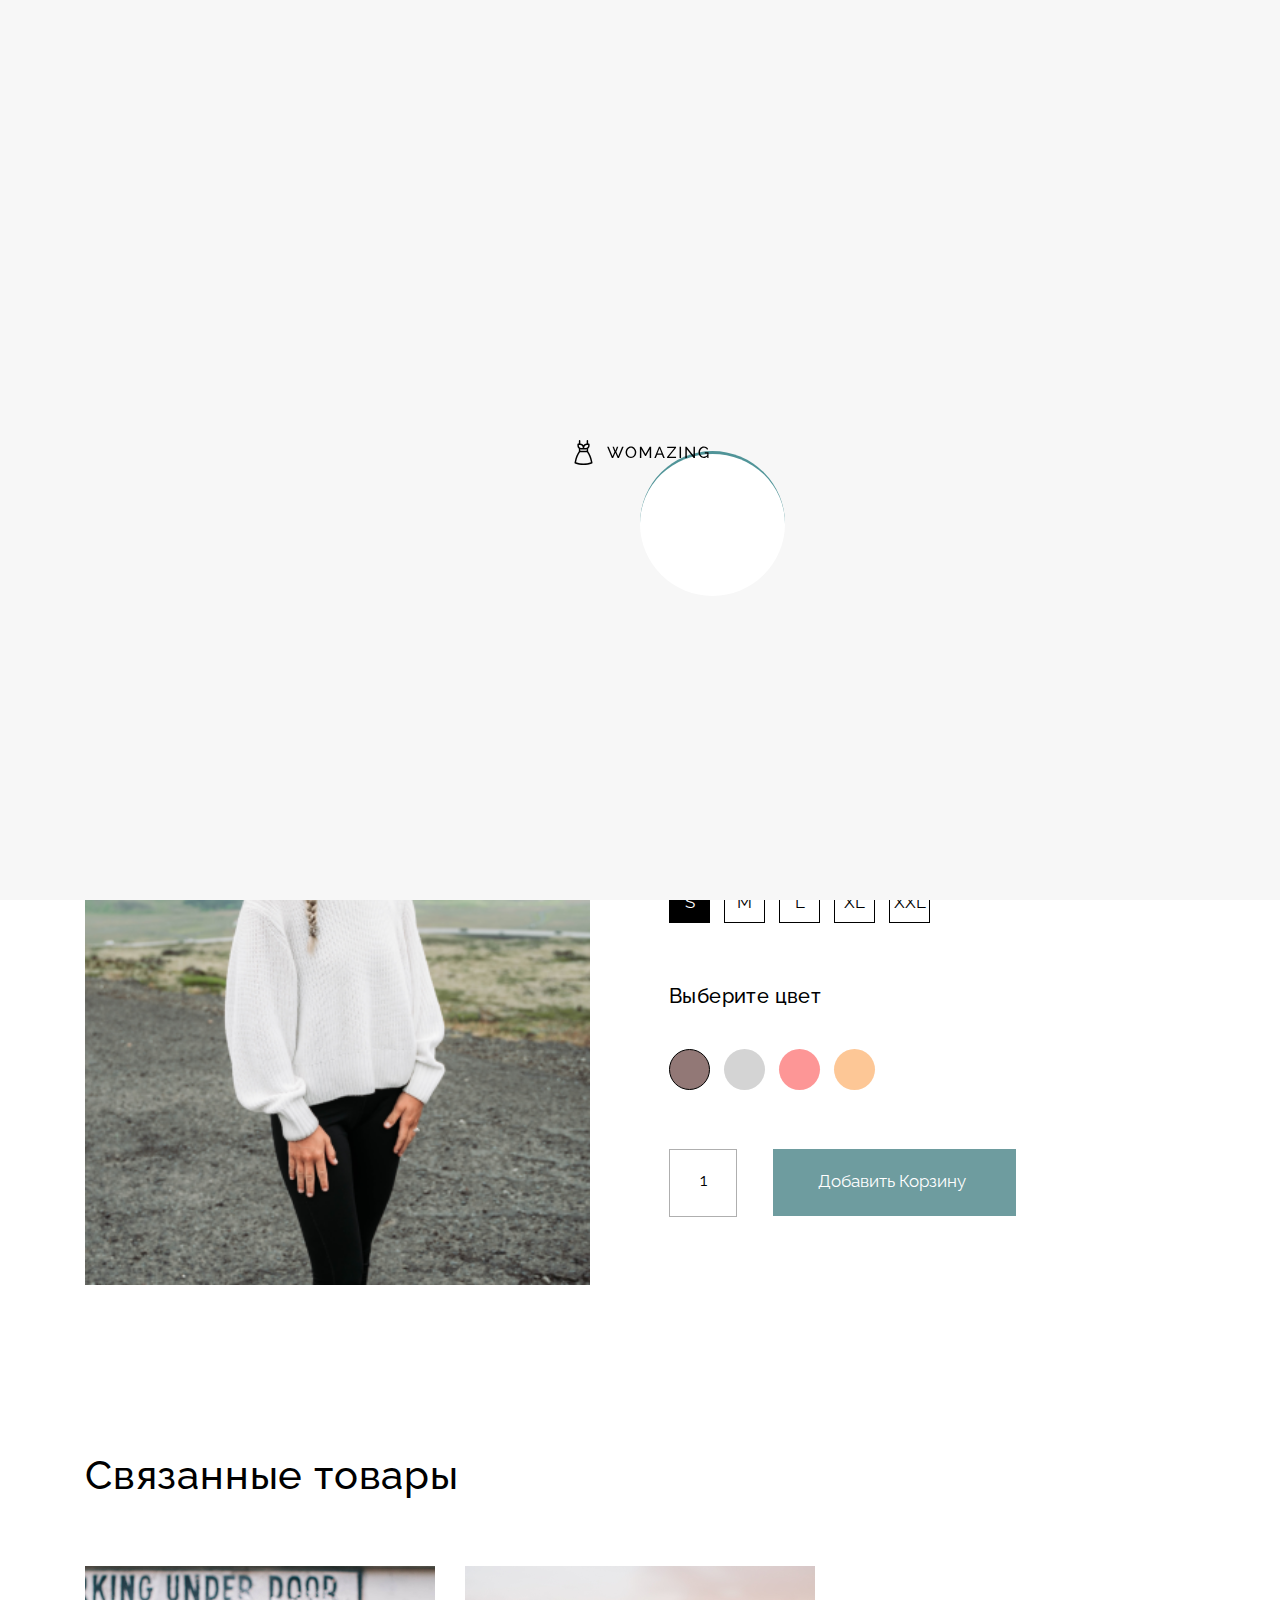
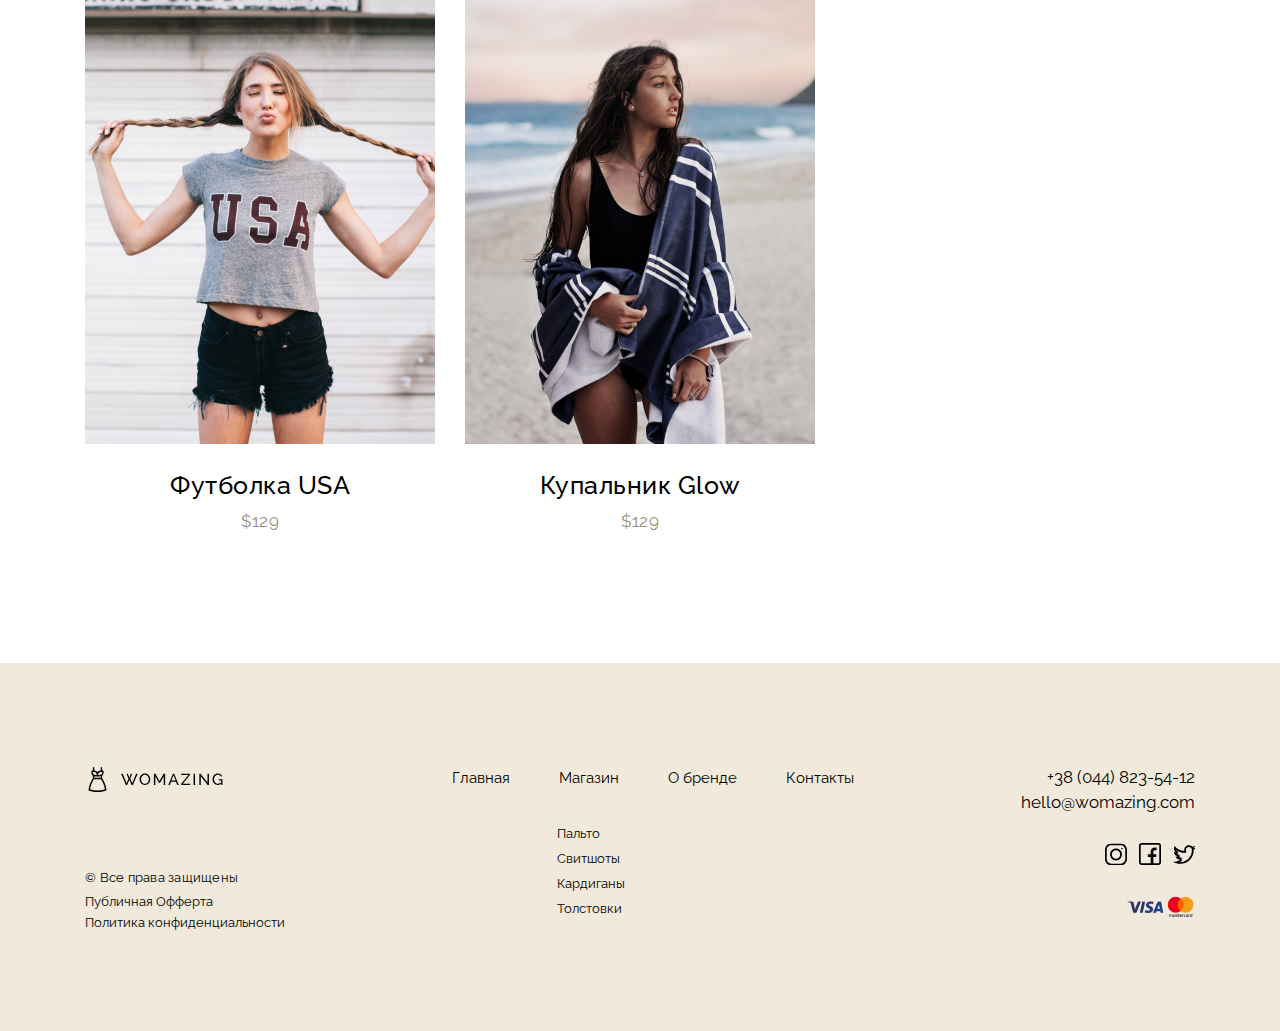
<file: Single-product.html>
<!DOCTYPE html>
<html lang="ru">
<head>
	<meta charset="UTF-8">
	<meta name="viewport" content="width=device-width, initial-scale=1, shrink-to-fit=no">
		<meta name="description" content="Брендовая одежда от Woomagazine">
	<meta name="keywords" content="Товар, цена, цвет, размер, скидки, Woomagazine">
	<!-- OG Tags -->
	<meta property="og:title" content="Woomagazine">
	<meta property="og:description" content="Брендовая одежда от Woomagazine">
	<meta property="og:type" content="article">
	<meta property="og:image" content="https://sitename.ru/Assets/gallery/Preview.png">
	<meta property="og:site_name" content="Woomagazine">
	<!-- Styling -->
	<meta name="theme-color" content="#808590">
	<link rel="apple-touch-icon" href="Assets/gallery/Apple-touch-icon.png">
	<link rel="icon" type="image/png" href="Assets/gallery/favicon.png">
	<link rel="stylesheet" href="Assets/style/style.css">
	<link href="https://fonts.googleapis.com/css2?family=Raleway:wght@400;500&display=swap" rel="stylesheet">
	<title>Womazing</title>
</head>
<body>
		<!-- preloader-->
	<div class="preloader" id="preloader-active">
		<div class="preloader__container">
			<div class="preloader__elements">
				<div class="elements__circle">
				</div>
				<div class="elements__image">
					<img src="Assets/gallery/Logo-Womazing.svg" alt="">
				</div>
			</div>
		</div>
	</div>
	<!-- nav bar-->
	<header class="header" id="header">
		<div class="sticky-header">
		<div class="container">
			<div class="navigation">
				<div class="navigation__logo">
					<a href="index.html" class="navigation__home-link">
					<img src="Assets/gallery/Logo-Womazing.svg" alt="Womazing" class="header__logo">
					</a>
				</div>
				<div class="navigation__pannel">
					<nav class="navigation__links">
						<a href="index.html" class="pannel__page active">Главная</a>
						<a href="Shop.html" class="pannel__page">Магазин</a>
						<a href="About.html" class="pannel__page">О бренде</a>
						<a href="Contacts.html" class="pannel__page">Контакты</a>
					</nav>
				</div>
				<div class="navigation__telephone">
					<div class="telephone-wrapper-modal" id="wrapper-modal">
						<div class="telephone__overlay">
						</div>
						<div class="telephone__modal-window">
							<div class="telephone-contacts__form">
								<form action="" class="telephone-feedback__form">
									<span class="telephone-contacts__form_index-del">
										X
									</span>
									<h3 class="title__form">
										Заказать обратный звонок
									</h3>
									<input type="text" class="telephone-feedback-form__input input" placeholder="Имя" name="firstName" required="">
									<input type="text" class="telephone-feedback-form__input input" placeholder="E-mail" name="Email" required="">
									<input type="tel" class="telephone-feedback-form__input input" placeholder="Телефон" name="phNumber" required="">
									<a href="#" class="telephone-feedback-form__btn btn">
										Заказать звонок
									</a>
								</form>
							</div>
						</div>
					</div>
				<a href="#" class="telephone-logo"></a>
				<a href="telto:+7-495-823-5412" class="telephone-number">+7(495)823-54-12</a>
				</div>
				<div class="navigation__cart-container">
					<div class="round__cart-numb"><span>1</span></div>
				<a href="Cart.html" class="navigation__cart">
					<img src="Assets/gallery/shopping-bags.svg" alt="корзина">
				</a>
				</div>
					<div class="navigation__mobile-menu">
					<nav class="mobile__menu-list">
						<ul class="menu__list">
							<li class="menu__item dress">
								<a href="index.html" class="pannel__page active">Главная</a>
							</li>
							<li class="menu__item bag">
								<a href="Shop.html" class="pannel__page">Магазин</a>
							</li>
							<li class="menu__item journal">
								<a href="About.html" class="pannel__page">О бренде</a>
							</li>
							<li class="menu__item messages">
								<a href="Contacts.html" class="pannel__page">Контакты</a>
							</li>
						</ul>
					</nav>
					<div class="button__mobile-menu">
						<a href="#" class="mobile-menu__ready">
							<div class="bar1"></div>
							<div class="bar2"></div>
							<div class="bar3"></div>
						</a>
					</div>
				</div>
				<a href="telto:+7-495-823-5412" class="telephone-number__small">+7(495)823-54-12</a>
				</div>
			</div>
		</div>
	</header>
	<main class="Single-product__content" id="Single-product__conent">
		<div class="container">
			<h1 class="Singl-ptroduct__title_begin">
				Свитшот Sweet Shot
			</h1>
			<div class="all__breadcrumbs">
				<div class="breadcrumbs">
					<ul class="breadcrumbs__list">
						<li class="breadcrumbs__item_link">
							<a href="index.html" class="breadcrumbs__link">
								Главная
							</a>
						</li>
						<li class="breadcrumbs__item_link">
							<a href="index.html" class="breadcrumbs__link">
								Свитшоты
							</a>
						</li>
						<li class="breadcrumbs__item">
							<span class="breadcrumbs__index">
								Свитшот Sweet Shot
							</span>
						</li>
					</ul>
				</div>
			</div>
            <div class="Single-product">
                <div class="Single-product__goods">
                    <img class="image__goods" src="Assets/gallery/Poolowear Girl.png" alt="">
                </div>
                 <div class="Single-product__goods-atributes">
                 	<div class="Single-product__goods-atributes__price">
            			<h2 class="Single-product__goods-atributes__title">
                		$311
                		</h2>
                		<h2 class="Single-product__goods-atributes__title">
                		$450
                		</h2>
                	</div>
                		<h4 class="goods-atributes__size-text act">
                		Выберите Размер
                		</h4>
                  	<div class="Single-product__goods-atributes_size">
                    	<div class="atributes__size active">
                        	<span class="size__index">
									S
								</span>
                    	</div>
                    	<div class="atributes__size">
                        	<span class="pag__tab_index">
									M
								</span>
                    	</div>
                    	<div class="atributes__size">
                        	<span class="pag__tab_index">
									L
								</span>
                    	</div>
                    	<div class="atributes__size">
                        	<span class="pag__tab_index">
									XL
								</span>
                    	</div>
                    	<div class="atributes__size">
                        	<span class="pag__tab_index">
									XXL
								</span>
                    	</div>
                	</div>
                		<h4 class="goods-atributes__colors-text act">
                			Выберите цвет
                		</h4>
                	<div class="Single-product__goods-atributes_colors">
                    	<div class="atributes__color brown active" data-color="brown">
                        	<span class="content"></span>
                    	</div>
                    	<div class="atributes__color gray" data-color="gray">
                        	<span class="color__index"></span>
                    	</div>
                    	<div class="atributes__color pink" data-color="pink">
                        	<span class="color__index"></span>
                    	</div>
                    	<div class="atributes__color beidge" data-color="beidge">
                        	<span class="color__index"></span>
                    	</div>
                	</div>
                	<div class="Single-product__goods-atributes_add-to-cart">
                		<span class="add-to-cart__index">
                			1
                		</span>
                		<a href="#" class="add-to-cart__btn-AddToCart btn">
                			Добавить Корзину
                		</a>
                	</div>
               </div>
            </div>
           <div class="Single-product__Related-Products">
           	<h2 class="Related-Products__title">
           		Связанные товары
           	</h2>
           	<div class="Related-Products__list">
           		<div class="Related-Products__item">
					<div class="item__container">
						<img src="Assets/gallery/Girl Usa Tee-shirt.png" alt="" class="container__image">
					</div>
					<div class="item__price">
					<h3 class="price-product__title">
						Футболка USA
					</h3>
					<p class="price-product">
						$129
					</p>
					</div>
				</div>
				<div class="Related-Products__item">
					<div class="item__container">
						<img src="Assets/gallery/Girl black t-shirt.png" alt="" class="container__image">
					</div>
					<div class="item__price">
					<h3 class="price-product__title">
						Купальник Glow
					</h3>
						<p class="price-product">
							$129
						</p>
					</div>
				</div>
			</div>	
           </div>
		</div>
	</main>
	<footer class="footer" id="footer">
			<div class="container">
				<div class="footer-content">
					<div class="footer__logo">
						<a href="index.html" class="navigation__home-link">
						<img src="Assets/gallery/Logo-Womazing.svg" alt="Womazing" class="footer__logo">
						</a>
					<div class="footer__logo__other">
						<p class="other__text">
							© Все права защищены
						</p>
						<a href="#" class="privancy-link">
							Публичная Офферта
						</a>
						<a href="#" class="public-offer">
							Политика конфиденциальности
						</a>
					</div>
					</div>
					<div class="footer__navigation">
						<div class="Footer__navigation_pannel">
							<nav class="Footer-navigation__links">
								<a href="index.html" class="navigation__link pannel__page">
									Главная
								</a>
								<a href="Shop.html" class="navigation__link pannel__page">
									Магазин
								</a>
								<a href="About.html" class="navigation__link pannel__page">
									О бренде
								</a>
								<a href="Contacts.html" class="navigation__link pannel__page">
									Контакты
								</a>
							</nav>
							<nav class="Footer-navigation__catalog-links">
								<a href="#" class="catalog__link">
								Пальто
								</a>
								<a href="#" class="catalog__link">
								Свитшоты
								</a>
								<a href="#" class="catalog__link">
								Кардиганы
								</a>
								<a href="#" class="catalog__link">
								Толстовки
								</a>
							</nav>
						</div>
					</div>
					<div class="footer-social">
						<div class="social__contacts">
							<a href="telto:+38 (044) 823-54-12" class="contacts-link">+38 (044) 823-54-12</a>
							<a href="mailto:hello@womazing.com" class="contacts-link">hello@womazing.com
							</a>
						</div>
						<div class="social__media">
							<a href="#" class="media-links__instagram"></a>
							<a href="#" class="media-links__facebook"></a>
							<a href="#" class="media-links__twitter"></a>
						</div>
						<div class="system-payments">
							<img src="Assets/gallery/visa-mastercard.png" alt="visa-mastercard">
						</div>
					</div>
				</div>
			</div>
	</footer>
		<!-- JS plugins and library-->
	<!-- Main JS script-->
		<!-- JS plugins and library-->
	<script src="Assets/js/jquery-3.7.1.min.js"></script>
	<script src="Assets/js/jquery.validate.js"></script>
	<script src="Assets/js/slick.min.js"></script>
	<!-- Main JS script-->
	<script src="Assets/js/main.js"></script>
</body>
</html>
</file>
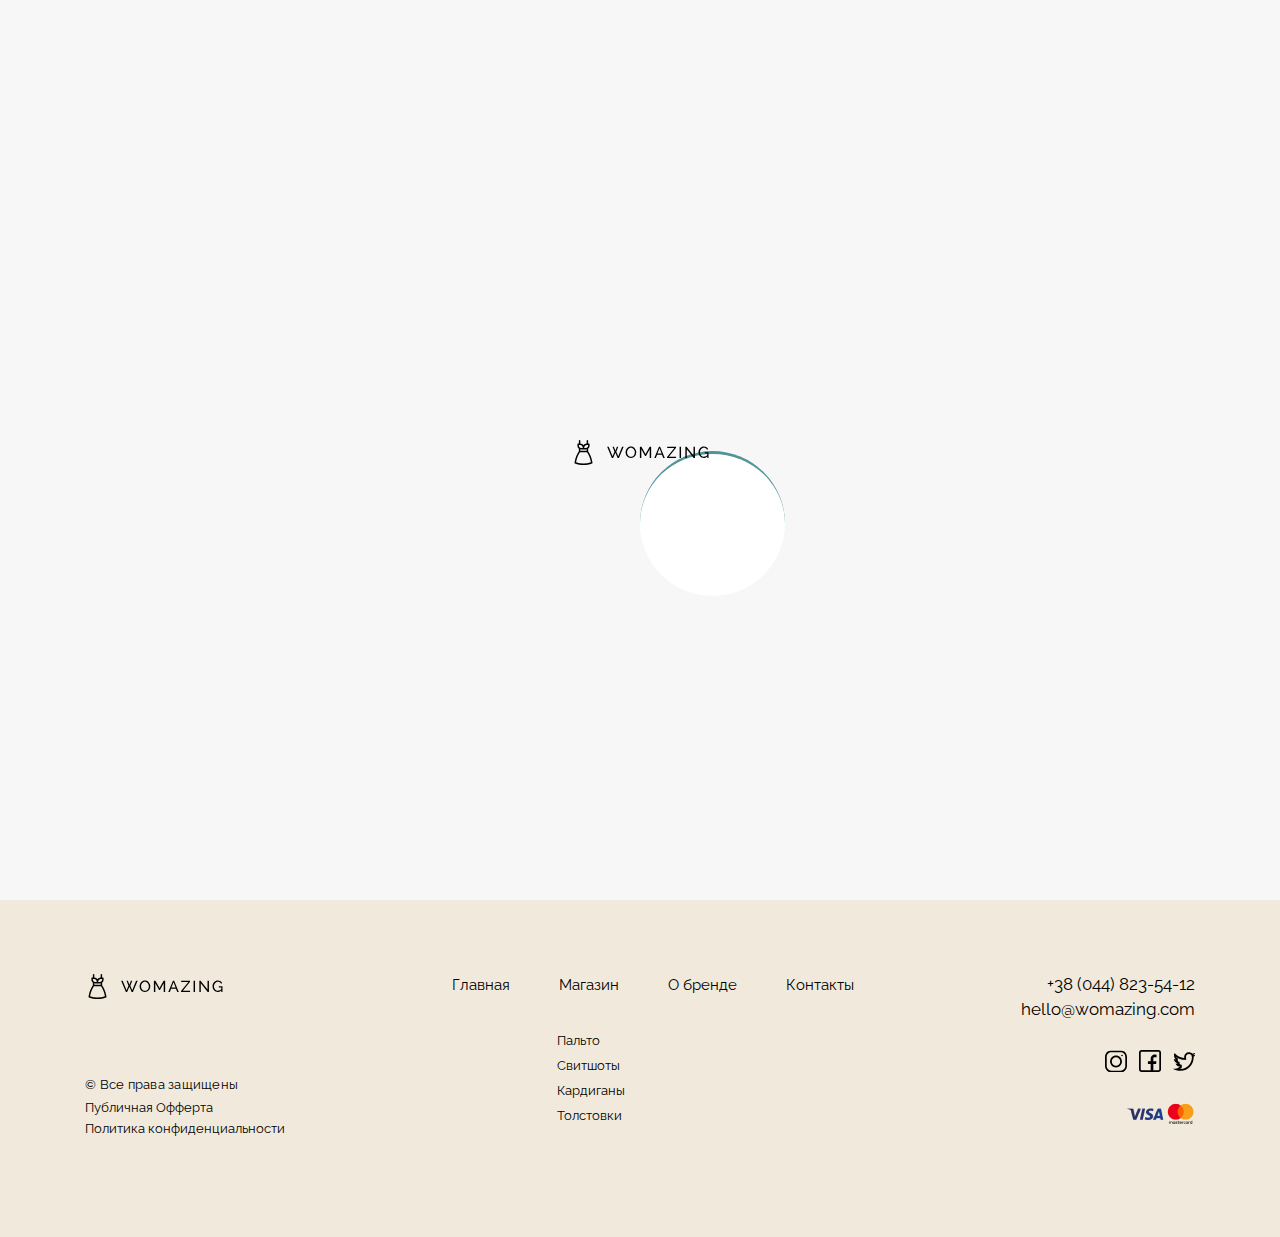
<file: Success.html>
<!DOCTYPE html>
<html lang="ru">
<head>
	<meta charset="UTF-8">
	<meta name="viewport" content="width=device-width, initial-scale=1, shrink-to-fit=no">
		<meta name="description" content="Брендовая одежда от Woomagazine">
	<meta name="keywords" content="Одежда, магазин, купить, скидки, Woomagazine">
	<!-- OG Tags -->
	<meta property="og:title" content="Woomagazine">
	<meta property="og:description" content="Брендовая одежда от Woomagazine">
	<meta property="og:type" content="article">
	<meta property="og:image" content="https://sitename.ru/Assets/gallery/Preview.png">
	<meta property="og:site_name" content="Woomagazine">
	<!-- Styling -->
	<meta name="theme-color" content="#808590">
	<link rel="apple-touch-icon" href="Assets/gallery/Apple-touch-icon.png">
	<link rel="icon" type="image/png" href="Assets/gallery/favicon.png">
	<link rel="stylesheet" href="Assets/style/style.css">
	<link href="https://fonts.googleapis.com/css2?family=Raleway:wght@400;500&display=swap" rel="stylesheet">
	<title>Womazing</title>
</head>
<body>
	<div class="preloader" id="preloader-active">
		<div class="preloader__container">
			<div class="preloader__elements">
				<div class="elements__circle">
				</div>
				<div class="elements__image">
					<img src="Assets/gallery/Logo-Womazing.svg" alt="">
				</div>
			</div>
		</div>
	</div>
	<!-- nav bar-->
	<header class="header" id="header">
		<div class="sticky-header">
		<div class="container">
			<div class="navigation">
				<div class="navigation__logo">
					<a href="index.html" class="navigation__home-link">
					<img src="Assets/gallery/Logo-Womazing.svg" alt="Womazing" class="header__logo">
					</a>
				</div>
				<div class="navigation__pannel">
					<nav class="navigation__links">
						<a href="index.html" class="pannel__page active">Главная</a>
						<a href="Shop.html" class="pannel__page">Магазин</a>
						<a href="About.html" class="pannel__page">О бренде</a>
						<a href="Contacts.html" class="pannel__page">Контакты</a>
					</nav>
				</div>
				<div class="navigation__telephone">
					<div class="telephone-wrapper-modal" id="wrapper-modal">
						<div class="telephone__overlay">
						</div>
						<div class="telephone__modal-window">
							<div class="telephone-contacts__form">
								<form action="" class="telephone-feedback__form">
									<span class="telephone-contacts__form_index-del">
										X
									</span>
									<h2 class="title__form">
										Заказать обратный звонок
									</h2>
									<input type="text" class="telephone-feedback-form__input input" placeholder="Имя" name="firstName" required="">
									<input type="text" class="telephone-feedback-form__input input" placeholder="E-mail" name="Email" required="">
									<input type="tel" class="telephone-feedback-form__input input" placeholder="Телефон" name="phNumber" required="">
									<button type="submit" class="telephone-feedback-form__btn
									btn">Заказать звонок</button>
								</form>
							</div>
						</div>
					</div>
				<a href="#" class="telephone-logo"></a>
				<a href="telto:+7-495-823-5412" class="telephone-number">+7(495)823-54-12</a>
				</div>
				<div class="navigation__cart-container">
				<a href="Cart.html" class="navigation__cart">
					<img src="Assets/gallery/shopping-bags.svg" alt="">
				</a>
				</div>
					<div class="navigation__mobile-menu">
					<nav class="mobile__menu-list">
						<ul class="menu__list">
							<li class="menu__item dress">
								<a href="index.html" class="pannel__page active">Главная</a>
							</li>
							<li class="menu__item bag">
								<a href="Shop.html" class="pannel__page">Магазин</a>
							</li>
							<li class="menu__item journal">
								<a href="About.html" class="pannel__page">О бренде</a>
							</li>
							<li class="menu__item messages">
								<a href="Contacts.html" class="pannel__page">Контакты</a>
							</li>
						</ul>
					</nav>
					<div class="button__mobile-menu">
						<a href="#" class="mobile-menu__ready">
							<div class="bar1"></div>
							<div class="bar2"></div>
							<div class="bar3"></div>
						</a>
					</div>
				</div>
				<a href="telto:+7-495-823-5412" class="telephone-number__small">+7(495)823-54-12</a>
			</div>
		</div>
		</div>
	</header>
	<main class="content-success" id="content-success">
		<div class="container">
			<h1 class="success-title">
				Заказ Получен
			</h1>
			<div class="all__breadcrumbs">
				<div class="breadcrumbs">
					<ul class="breadcrumbs__list">
						<li class="breadcrumbs__item_link">
							<a href="index.html" class="breadcrumbs__link">
								Главная
							</a>
						</li>
						<li class="breadcrumbs__item_link">
							<a href="Checkout.html" class="breadcrumbs__link">
								Оформление заказа
							</a>
						</li>
						<li class="breadcrumbs__item">
							<span class="breadcrumbs__index">
								Заказ Получен
							</span>
						</li>
					</ul>
				</div>
			</div>
			<div class="success-info">
				<div class="success-info__description">
					<img src="Assets/gallery/bi_file-check.svg" alt="success" class="image-success">
					<div class="success-info__description_container">
						<h2 class="description__title">
							Заказ успешно оформлен
						</h2>
						<p class="description__text">
							Мы свяжемся с вами в ближайшее время!
						</p>
					</div>
				</div>
				<a href="index.html" class="success-info__link-btn btn">Перейти на главную
				</a>
			</div>
		</div>
	</main>
	<footer class="footer" id="footer">
			<div class="container">
				<div class="footer-content">
					<div class="footer__logo">
						<a href="index.html" class="navigation__home-link">
						<img src="Assets/gallery/Logo-Womazing.svg" alt="Womazing" class="footer__logo">
						</a>
					<div class="footer__logo__other">
						<p class="other__text">
							© Все права защищены
						</p>
						<a href="#" class="privancy-link">
							Публичная Офферта
						</a>
						<a href="#" class="public-offer">
							Политика конфиденциальности
						</a>
					</div>
					</div>
					<div class="footer__navigation">
						<div class="Footer__navigation_pannel">
							<nav class="Footer-navigation__links">
								<a href="index.html" class="navigation__link pannel__page">
									Главная
								</a>
								<a href="Shop.html" class="navigation__link pannel__page">
									Магазин
								</a>
								<a href="About.html" class="navigation__link pannel__page">
									О бренде
								</a>
								<a href="Contacts.html" class="navigation__link pannel__page">
									Контакты
								</a>
							</nav>
							<nav class="Footer-navigation__catalog-links">
								<a href="#" class="catalog__link">
								Пальто
								</a>
								<a href="#" class="catalog__link">
								Свитшоты
								</a>
								<a href="#" class="catalog__link">
								Кардиганы
								</a>
								<a href="#" class="catalog__link">
								Толстовки
								</a>
							</nav>
						</div>
					</div>
					<div class="footer-social">
						<div class="social__contacts">
							<a href="telto:+38 (044) 823-54-12" class="contacts-link">+38 (044) 823-54-12</a>
							<a href="mailto:hello@womazing.com" class="contacts-link">hello@womazing.com
							</a>
						</div>
						<div class="social__media">
							<a href="#" class="media-links__instagram"></a>
							<a href="#" class="media-links__facebook"></a>
							<a href="#" class="media-links__twitter"></a>
						</div>
						<div class="system-payments">
							<img src="Assets/gallery/visa-mastercard.png" alt="visa-mastercard">
						</div>
					</div>
				</div>
			</div>
	</footer>
	<script src="Assets/js/jquery-3.7.1.min.js"></script>
	<script src="Assets/js/jquery.validate.js"></script>
	<script src="Assets/js/slick.min.js"></script>
	<!-- Main JS script-->
	<script src="Assets/js/main.js"></script>
</body>
</html>
</file>
<file: Assets/style/style.css>
body{
	font-family: 'Raleway', sans-serif;;
	font-size: 17px;
	margin: 0px;
	padding: 0px;
	background: #fff;
	color: #000;
}

*{
	box-sizing: border-box;
}

p{
	line-height: 1.4em;
	letter-spacing: 0.02em;
	font-weight: 400;
	margin: 0px;
	padding: 0px;
}

h1,h2,h3,h4{
	line-height: 1.10em;
	letter-spacing: 0.02em;
	font-weight: 500;
	margin: 0px;
	padding: 0px;
}

h1{
	font-size: 55px;
}

h2{
	font-size: 40px;
}

h3{
	font-size: 25px;
	line-height: 1.4em;
}

h4{
	font-size: 20px;
	line-height: 1.4em;
}

a{
	text-decoration: none;
	color: #000;
}

ul, li{
	padding: 0px;
	margin: 0px;
}

.telephone-number__small{
	display: none;
}

.preloader__container{
	background: #f7f7f7;
	display: flex;
	justify-content: center;
	align-items: center;
    width: 100%;
    height: 100%;
    position: fixed;
    top: 0;
    left: 0;
    right: 0;
    bottom: 0;
    z-index: 9999999;
    transition: background-color 0.6s ease;
    margin: 0 auto;
}

.preloader__elements{
	position: relative;
	width: 145px;
    height: 145px;
}

.elements__circle{
	background: #fff;
    border-top: 3px solid #509498;
    border-radius: 50%;
    position: absolute;
    top: 51%;
    left: 50%;
    width: 145px;
    height: 145px;
    animation: spin 2s infinite linear;
    transition: .6s;
    -webkit-animation: spin 2s infinite linear;
    -webkit-transition: .6s;
}

@keyframes spin {
  0% {
    transform: translate(-50%, -50%) rotate(0deg);
  }
   
  100% {
    transform: translate(-50%, -50%) rotate(360deg);
  }
}

.elements__image{
	position: absolute;
    top: 39%;
    left: 0;
    right: 0;
    margin: 0 auto;
    text-align: center;
    display: inline-block;
    padding-top: 6px;
    transition: .6s;
}


.btn{
	font-size: 17px;
	display: block;
	width: 243px;
	height: 67px;
	padding: 22px 50px;
	background: #6E9C9F;
	color: #fff;
}

.btn:hover{
	background: #509498;
	transition: all 0.5 ease;
}

.all__breadcrumbs{
	margin:26px 0 214px;
}

.sticky-bar{
    margin: 0px auto;
    padding-top: 51px;    
    position: fixed;
    left: 0;
    top: 0;
    width: 100%;
    height: 109px;
    box-shadow: 0 10px 15px rgba(25,25,25,0.1);
    z-index: 1;
    transition: 300ms ease-in-out;
    background: #fff;
}

.header{
	padding-top:51px;
}

.navigation__mobile-menu{
	display: none;
}

.mobile-menu__ready{
	display: flex;
    flex-direction: column;
    width: 35px;
    height: 27px;
    row-gap: 9px;
	background: #6E9C9F;
}

.bar1{
	width: 24px;
    height: 3px;
    background-color: #000;
    margin-left: auto;
    -webkit-transition: 0.4s;
    -o-transition: 0.4s;
    transition: 0.4s;}

.bar2{
	width: 25px;
    height: 3px;
    background-color: #000;
    margin-left: auto;
    -webkit-transition: 0.4s;
    -o-transition: 0.4s;
    transition: 0.4s;}

.bar3{
	width: 30px;
    height: 3px;
    background-color: #000;
    margin-left: auto;
    -webkit-transition: 0.4s;
    -o-transition: 0.4s;
    transition: 0.4s;}

    .change .bar1 {
    -webkit-transform: rotate(-45deg) translate(-9px, 6px) ;
    -ms-transform: rotate(
        -45deg) translate(-10px, 7px); 
        transform: rotate(
        -45deg) translate(-10px, 7px);
	}

	.change .bar2 {
    width: 0;
    opacity: 0;
	}

	.change .bar3 {
    width: 24px;
    -webkit-transform: rotate(45deg) translate(-12px, -12px) ;
    -ms-transform: rotate(45deg) translate(-9px, -8px) ;
        transform: rotate(45deg) translate(-9px, -8px) ;
	}

.mobile__menu-list{
	opacity: 0;
	position: fixed;
    background-color: #fff;
    border-radius: 5px;
    width: 181px;
    height: 170px;
    right: -53%;
    top: 11%;
    padding: 25px 5px 10px 25px;
    z-index: 1;
    transition: all 0.5s ease;
}

.mobile__menu-list.active{
	transform: translate(86%, 3%);
	opacity: 1;
	border: 2px solid #6E9C9F;
	position: fixed;
    background-color: #fff;
    border-radius: 5px;
    width: 170px;
    height: 200px;
    right: 34%;
    top: 11%;
    padding: 25px 5px 10px 25px;
    z-index: 1;
    transition: all 0.5s ease;
}

.menu__list{
	display: flex;
	flex-direction: column;
}

.menu__item{
	column-gap: 15px;
	list-style: none;
	display: flex;
}

.menu__item:not(:first-of-type){
	margin-top: 15px;
}

.dress:before{
	height: 25px;
    width: 25px;
    display: block;
	content: '';
	background:  url('../gallery/Dress-main.svg')no-repeat;
}

.bag:before{
	height: 25px;
    width: 25px;
    display: block;
	content: '';
	background:  url('../gallery/handbag.svg')no-repeat;
}

.journal:before{
	height: 25px;
    width: 25px;
    display: block;
	content: '';
	background:  url('../gallery/et_newspaper.svg')no-repeat;
}

.messages:before{
	height: 25px;
    width: 25px;
    display: block;
	content: '';
	background:  url('../gallery/et_chat.svg')no-repeat;
}

.home-header{
	background: linear-gradient(to right, #fff 54.5%, #F1EADC 50%);
}

.container{
	width: 1110px;
	margin: 0px auto;
	padding: 0px;
}

.navigation{
	display: flex;
	justify-content: space-between;
}

.pannel__page:not(:first-of-type){
	margin-left: 45px;
}

.pannel__page{
	font-size: 15px;
	cursor: pointer;
}

.pannel__page:hover{
	transition: 0.5s ease;
	color: #6E9C9F;
}

.navigation__telephone{
	display: flex;
	column-gap: 13px;
}

.telephone-wrapper-modal{
	display: none;
	width: 100%;
	height:100%;
}

.telephone-wrapper-modal.active{
	display: block;
}

.telephone__overlay{
	position: fixed;
    top: 50%;
    left: 50%;
    transform: translate(-50%,-50%);
    width: 100%;
    height: 100%;
    z-index: 1;
    background: rgba(110, 156, 159, 0.95);
}

.telephone__modal-window{
    border: 1px solid #A9ADD1;
    width: 491px;
    height: 503px;
    padding: 67px 69px;
    background: #fff;
    position: fixed;
    top: 50%;
    left: 50%;
    transform: translate(-50%,-50%);
    z-index: 2;
}

.telephone-contacts__form{
	width: 100%;
}

.telephone-logo{
	width: 27px;
	height: 27px;
	cursor: pointer;
	display: block;
	background: url('../gallery/telephone-white.svg') no-repeat center/cover;
}

.telephone-contacts__form_index-del{
	position: fixed;
	top: 6%;
    right: 10%;
	cursor: pointer;
	opacity: 0.5;
	width: 15px;
	height: 15px;
}
.telephone-contacts__form_index-del:hover{
	transition: 0.5s ease;
	opacity: 1;
}

.telephone-number.active{
	display: none;
}

.telephone-feedback-form__input{
	margin-top: 35px;
}

.telephone-feedback-form__btn{
	margin-top: 35px;
	cursor: pointer;
	width: 351px;
	height: 68px;
	text-align: center;
}
.form__succes-message{
    display: none;
    position: fixed;
    top: 50%;
    left: 50%;
    transform: translate(-50%, -50%);
    width: 600px;
    height: 278px;
    padding: 70px;
    background: #fff;
    box-shadow: 0 0 10px rgba(0, 0, 0, 0.2);
    text-align: center;
    z-index: 3;
}

.error{
	color:#ff0000;
}

.succes-message__close-btn{
	border: 1px solid #6E9C9F;
	color: #6E9C9F;
	background: #fff;
	margin: 35px auto 0px;
}

.succes-message__close-btn:hover{
	color: #fff;
	background: #6E9C9F;
	transition: all 0.5s ease;
}

.telephone-logo:hover{
	transition: 0.5s ease;
	background: url('../gallery/Telephone-hover.svg') no-repeat center/cover;
}

/*.navigation__cart{
	display: block;
	width: 24px;
	height: 24px;
	background: url('../gallery/shopping-bags.svg');
}*/

.first-section{
	padding-top: 41px;
	background: linear-gradient(to right, #fff 54.5%, #F1EADC 50%);
}

.offer{
	display: flex;
}

.slick-slider{
	width: 1767px;
	height: 709px;
	min-width: 0;
}

.slick-track{
	min-width: 0;
	display: flex;
}

.offer__description-slider{
	overflow: hidden;
}

.offer__description{
	padding-top: 146px;
}

.description__title{
	width: 585px;
	margin-bottom: 44px;
}

.description__text{
	font-size: 20px;
	text-align: end;
    width: 385px;
}

.offer__foto-slider{
	overflow: hidden;
}

.offer__foto{
    position: relative;
    height: 645px;
}

.foto__main{
	height: 100%;
	position: absolute;
	transform: translate(19%, 0%);
}

.foto__main-img{
	width: 100%;
	height: 100%;
}

.foto__thumbnails{
    position: absolute;
    left: 45%;
    transform: translate(87%, 101.5%);
}

.foto__second{
	transform: translate(65%, -96%);
    left: 100%;
    position: absolute;
}

.offer__action-btn{
	margin-top: 52px;
	display: flex;
}

.scroll-down{
	display: block;
	width: 67px;
	height: 67px;
	background: url('../gallery/Scroll-Down.svg');
}

/* Точки (булиты) */
.slick-dots{
	margin-top:126px;
	height: 4px;
	width: 310px;
	display: flex;
	justify-content: end;
}
.slick-dots li{
	background: #D1D1D1;
    border: 1px;
    width: 30px;
    height: 4px;
    cursor: pointer;
	list-style: none;
}

.slick-dots li:not(:first-of-type){
	margin-left: 12px;
}
/* Активная точка */
.slick-dots li.slick-active{
	background: #000;
	border: 1px;
    width: 30px;
    height: 4px;
    cursor: pointer;
}
/* Элемент точки */
.slick-dots li button{
	font-size: 0;
	display: none;
}

/*second-section*/

.section-second{
	padding: 130px 0px;
}

.new-collection__list{
	margin: 65px 0px 92px;
	justify-content: space-between;
	display: flex;
}

.item__container:before{
	position: absolute;
	content: '';
	width: 100%;
	height: 100%;
	background: rgba(110, 156, 159, 0.64);
	opacity: 0;
	transition: all 0.5s ease;
}

.item__container{
	position: relative;
	width: 350px;
	height: 478px;
}

.item__container:hover::before, .item__container:hover::after{
	opacity: 1;
}

.item__container:after{
	content: '';
	opacity: 0;
	transition: all 0.5s ease;
	position: absolute;
	top: 50%;
	left: 50%;
	transform: translate(-50%, -50%);
	cursor: pointer;
	width: 32px;
	height: 24px;
	background: url('../gallery/scroll-right.svg')no-repeat;
}

.item__link{
	position: absolute;
	width: 100%;
	height: 100%;
}

.item__price{
	text-align: center;
	margin-top:24px;
}

.price-product__title{
	margin-bottom: 7px;
}

.price-product{
	color: #998E78;
}
.price-product s{
	color: #9C9C9C;
}

.new-collection__shop-btn{
	border: 1px solid #6E9C9F;
	color: #6E9C9F;
	background: #fff;
	margin: 0px auto;
}

.new-collection__shop-btn:hover{
	color: #fff;
	background: #6E9C9F;
	transition: all 0.5s ease;
}

.Advantages{
	margin:130px 0px;
}

.Advantages__list{
	margin-top:92px;
	display: flex;
	column-gap: 30px;
}

.Advantages__logo{
	width: 63px;
	height: 63px;
}

.Advantages__description{
	margin-top: 37px;
}

.swiper{
	width: 729px;
	height: 487px;
}

.Dream-team{
	margin-top: 92px;
	position: relative;
	display: flex;
	justify-content: space-between ;
}

.gallery__foto{
	display: none;
}

.gallery__foto.active{
	display: block;
}
.gallery__scroll{
	position: absolute;
	bottom: 12%;
	left: 27%;
	width: 114px;
	height: 4px;
	display: flex;
	min-width: 0;
	min-height: 0;
}

.gallery__line_scroll{
	background: rgba(255, 255, 255, 0.36);
	width: 30px;
	height: 4px;
	cursor: pointer;
}

.gallery__line_scroll:not(:first-of-type){
	margin-left: 15px;
}

.gallery__line_scroll.active{
	background: #fff;
}

.slider__scroll-left{
	bottom: 54%;
	left: 69%;
	position: absolute;
	width: 29px;
	height: 18px;
	opacity: 0.5;
	cursor: pointer;
	background: url('../gallery/Slider-scroll-left.svg')no-repeat center/cover;
}

.slider__scroll-left:hover{
	opacity: 1;
	transition:all 0.5s ease;
}

.slider__scroll-right{
	transform: translate(-100%, 0%);
    right: 100%;
	position: absolute;
	bottom: 54%;
	width: 29px;
	height: 18px;
	opacity: 0.5;
	cursor: pointer;
	background: url('../gallery/Slider-scroll-right.svg')no-repeat center/cover;
}

.slider__scroll-right:hover{
	opacity: 1;
	transition:all 0.5s ease;
}

.Dream-team__description{
	width: 255px;
	height: 331px;
}

.team__text{
	margin: 77px 0px;
}

.team__text_fp{
	margin:28px 0px 36px;
}

.team__link{
	margin-top: 28px;
	color: #6E9C9F;
	display: block;
	cursor: pointer;
}

.team__link:hover{
	width: fit-content;
	border-bottom: 1px solid #CEDEDF;
}

/*footer*/

.footer{
	padding: 104px 0px 101px;
	background: #F1EADC;
}

.footer-content{
	justify-content: space-between;
	display: flex;
}

.footer__logo__other{
	font-size: 13px;
	margin-top: 73px;
	display: flex;
	flex-direction:column;
	row-gap: 6px;
}

.privancy-link:hover{
	transition: 0.5s ease;
	color: #6E9C9F;
	border-bottom:1px solid #CEDEDF;
}

.public-offer:hover{
	transition: 0.5s ease;
	color: #6E9C9F;
	border-bottom:1px solid #CEDEDF;
}

.Footer-navigation__catalog-links{
	flex-wrap: wrap;
    align-content: flex-end;
    width: 173px;
	font-size: 13px;
	margin-top: 39px;
	display: flex;
    flex-direction: column;
    row-gap: 10px;
}

.navigation__link:hover{
	border-bottom:1px solid #CEDEDF
}

.catalog__link:hover{
	transition: 0.5s ease;
	color: #6E9C9F;
	border-bottom:1px solid #CEDEDF;
}

.footer-social{
	display: flex;
    flex-direction: column;
    align-items: flex-end;
}

.contacts-link:hover{
	transition: 0.5s ease;
	color: #6E9C9F;
	border-bottom:1px solid #CEDEDF;
}

.social__contacts{
	align-items: flex-end;
	display: flex;
	flex-direction: column;
	row-gap: 5px;
}

.social__media{
	column-gap: 12px;
	margin: 31px 0px;
	display: flex;
}

.media-links__instagram{
	display: block;
	width: 22px;
	height: 22px;
	background: url('../gallery/instagram.svg');
}

.media-links__instagram:hover{
	transition: 0.5s ease;
	background: url('../gallery/instagram-hover.svg')
}

.media-links__facebook{
	display: block;
	width: 22px;
	height: 22px;
	background: url('../gallery/facebook.svg')no-repeat center/cover;
}

.media-links__facebook:hover{
	transition: 0.5s ease;
	background: url('../gallery/facebook-hover.svg')no-repeat center/cover;
}

.media-links__twitter{
	display: block;
	width: 22px;
	height: 22px;
	background: url('../gallery/twitter.svg');
}

.media-links__twitter:hover{
	transition: 0.5s ease;
	background: url('../gallery/twitter-hover.svg');
}

/* shop*/

.select-itms{
	display: flex;
	justify-content: end;
}

.nice-select{
	background-color: #f2f2f2;
    border-radius: 30px;
    border: none;
    color: #333333;
    height: 31px;
    line-height: 31px;
    padding-right: 47px;
}

.shop-content{
	padding: 130px 0px 130px;
}

.shop__breadcrumbs{
	margin:26px 0 214px;
}

.breadcrumbs{
	width: 100%;
	height: 25px;
}

.breadcrumbs__list{
	display: flex;
	list-style: none;
}

.breadcrumbs__link:hover{
	transition: 0.5s ease;
	color: #6E9C9F;
}

.breadcrumbs__item_link:after{
	content: "—";
	width: 16px;
	height: 24px;
	margin: 0px 13px;
}

.breadcrumbs__item{
	color: #909090;
}

.items__categories{
	display: flex;
	justify-content: space-between;
}

.categories__clothes{
	padding: 19px 65px;
	border:1px solid #000;
}

.categories__clothes.active{
	background: #000;
	color: #fff;
}

.shop__products{
	margin-top: 92px;
}

.shop__products_text{
	font-size: 17px;
	color: #808080;
}

.shop__product-feed{
	display: flex;
    flex-direction: column;
    row-gap: 65px;
	margin: 65px 0px 62px;
}

.product-feed__list{
	justify-content: space-between;
	display: flex;
}

.shop__product-feed.active{
	display: none;
}

.shop__products_text.active{
	display: none;
}

.shop__products_text.active{
	display: none;
}

.pagination__tab.active{
	background: #000;
	color: #fff;
}

.pagination__tab{
	text-align: center;
	padding: 9px 0px;
	width: 41px;
	height: 41px;
	border: 1px solid #000;
}

.pagination__tab:not(:first-of-type) {
	margin: 0px 14px;
}

.shop__product-feed_pagination{
	display: flex;
	justify-content: center;
}

.pagination__scroll-right{
	padding: 14px 0px;
}

.pag__scrl{
	display: block;
	cursor: pointer;
	opacity: 0.5;
	width: 21px;
	height: 11px;
	background: url('../gallery/Pagination-scroll-right.svg')no-repeat center/cover;
}

.pag__scrl:hover{
	opacity: 1;
	transition: all 0.5 ease;
}

/*About */

.about-content{
	padding: 130px 0px 130px;
}

.about-brand__content{
	display: flex;
	flex-direction: column;
	row-gap: 130px;
}

.about-brand__idea{
	display: flex;
	justify-content: space-between ;
}

.idea__description{
	width: 542px;
	height: 393px;
}

.idea__text{
	margin: 114px 0px;
}

.idea__text_fp{
	margin:36px 0px 46px;
}

.about-brand__details{
	display: flex;
	justify-content: space-between ;
}

.magic__description{
	width: 542px;
	height: 321px;
}

.magic__text{
	margin: 114px 0px;
}

.magic__text_fp{
	margin:36px 0px 46px;
}

.About__shop-link{
	margin: 0px auto;
	padding: 22px 42px;
}

/*Contacts */

#map{
	width: 1109px;
	height: 476px;
}

#map-ifr{
	display: none;
}

.contacts-content{
	padding: 130px 0px 130px;
}

.google-map{
	width: 600px;
	height: 476px;
	display: flex;
	justify-content: center;
	align-items: center;
}

.contacts-organization{
	display: flex;
	justify-content: space-between;
	margin: 130px 0px;
}

.telephone__text{
	margin-bottom:19px;
}

.email__text{
	margin-bottom:19px;
}

.adress__text{
	margin-bottom:19px;
}

.contacts__form{
	width: 443px;
	height: 705px;
}

.feedback-form{
	display: flex;
	flex-direction: column;
	row-gap: 35px;
}

.input{
	background: #fff;
	font-family: 'Raleway', sans-serif;
	font-size: 17px;
	overflow: hidden;
	width: 350px;
	height: 40px;
	border: none;
	border-bottom: 1px solid #000;
}

.input:focus {
    outline: 0;
    box-shadow: none
}

.textarea{
	font-size: 17px;
	font-family: 'Raleway', sans-serif;
	border: none;
	border-bottom: 1px solid #000;
}

.textarea:focus {
    outline: 0;
    box-shadow: none
}

.feedback-form__message{
	font-size: 17px;
	font-family: 'Raleway', sans-serif;
	border: none;
	border-bottom: 1px solid #000;
	width: 443px;
	height: 134px;
}

.feedback-form__btn{
	border: 1px solid #6E9C9F;
	font-size: 17px;
	font-family: 'Raleway', sans-serif;
	cursor: pointer;
	width: 189px;
	height: 68px;
	padding: 22px 50px;
	background: #6E9C9F;
	color: #fff;
}

.feedback-form__btn:hover{
	background: #509498;
	transition: all 0.5 ease;
}

/* Cart */

.content-cart{
	padding: 190px 0px 130px;
}

.cart__atributes{
	display: flex;
	justify-content: space-between;
	padding-bottom: 26px;
	border-bottom: 1px solid #CCCCCC;
}

.atributes__Numerals-goods{
	justify-content: space-between;
    display: flex;
	width: 424px;
}

.cart__media{
	padding-top: 49px;
	display: flex;
	justify-content: space-between;
}

.cart__media_atributes{
	display: flex;
}

.cart__media_atributes-del{
	padding-top: 79px;
}

.cart__media_index-del{
	cursor: pointer;
	opacity: 0.5;
}

.cart__media_index-del:hover{
	opacity: 1;
}

.cart__media_atributes-goods{
	padding-top: 79px;
}

.atributes__image{
	margin: 0px 34px 0px 24px;
	width: 137px;
	height: 179px;
}

.foto__goods{
	width: 100%;
	height: 100%;
}

.cart__media_numerals{
	padding-top: 79px;
	display: flex;
	justify-content: space-between;
	width: 424px;
}

.cart__media_numerals-count-square{
	position: relative;
}

.cart__media_price-count{
	justify-content: center;
    display: flex;
    align-items: center;
    position: absolute;
    bottom: 66%;
    right: 0;
    width: 47px;
    height: 47px;
    border: 1px solid #AFAFAF;
}

.cart__cupon{
	margin-top: 73px;
	display: flex;
	justify-content: space-between;
}

.cart__cupon-form{
	width: 615px;
	flex-wrap: wrap;
    display: flex;
    justify-content: space-between;
    align-items: end;
}

.cupon-form__btn{
	padding: 22px 47px;
	border: 1px solid #6E9C9F;
	color: #6E9C9F;
	background: #fff;
}

.cupon-form__btn:hover{
	color: #fff;
	background: #6E9C9F;
	transition: all 0.5s ease;
}

.cart__cupon_update-btn{
	padding: 22px 45px;
	border: 1px solid #6E9C9F;
	color: #6E9C9F;
	background: #fff;
}

.cart__cupon_update-btn:hover{
	color: #fff;
	background: #6E9C9F;
	transition: all 0.5s ease;
}

.cart__total{
	margin-top: 88px;
}

.cart__total_atributes{
	row-gap: 28px;
    flex-direction: column;
    display: flex;
    align-items: end;
}

.atributes__subtotal{
	width: 125px;
    display: flex;
    justify-content: space-between;
}

.atributes__total{
	width: 538px;
    display: flex;
    justify-content: space-between;
}

.total__price{
	padding: 22px 51px 22px 31px;
    background: #F1EADC;
    width: 250px;
}

.total__price_num{
	margin-left: 69px;
}

/* checkout */

.content-checkout{
	padding: 190px 0px 130px;
}

.checkout-data{
	margin-top: 216px;
	display: flex;
	justify-content: space-between;
}

.checkout-data h2{
	margin-bottom:47px;
}

.checkout-data input:not(:first-of-type){
	margin-top: 35px;
}

.checkout-data__data-buyer{
	width: 350px;
    display: flex;
    flex-direction: column;
    row-gap: 81px;
}

.data-buyer__contact{
	width: 350px;
}

.data-buyer__adress{
	width: 350px;
}

.data-buyer__comment{
	width: 350px;
}

.comment__message{
	width: 350px;
	height: 134px;
}

.data-order__price-details_title{
	width: 146px;
}

.data-order__price-details{
	padding-left: 15px;
}

.price-details{
	padding-right:15px;
	display: flex;
	justify-content: space-between;
}

.price-details:not(:first-of-type){
	padding-right: 26px;
	margin-top:30px;
}

.data-order__price-details_total-price{
	margin-top: 20px;
	width: 265px;
}

.total-price{
	padding: 22px 15px 22px 19px;
    background: #F1EADC;
}

.total-price-num__index{
	margin-left: 128px;
}

.data-order__payment-methode{
	width: 246px;
	margin-top: 159px;
    padding-left: 15px;
}

.data-order__place-an-order{
	margin-top: 47px;
}

/*Success */

.content-success{
	padding: 190px 0px 130px;
}

.success-info{
	align-items: end;
    display: flex;
    justify-content: space-between;
}

.success-info__description{
	align-items: flex-end;
    display: flex;
    justify-content: space-between
}

.success-info__link-btn{
	padding: 22px 27px;
	border: 1px solid #6E9C9F;
    color: #6E9C9F;
    background: #fff;
}

.success-info__link-btn:hover{
	color: #fff;
	background: #6E9C9F;
	transition: all 0.5s ease;
}

.success-info__description_container{
	margin-left: 32px;
}

/* singl-product */

.Single-product__content{
	padding: 190px 0px 130px;
}

.Single-product{
	margin-bottom: 128px;
	display: flex;
}

.Single-product__goods{
	width: 536px;
	height: 729px;
}

.navigation__cart-container{
	display: flex;
	position: relative;
}

.round__cart-numb.active{
	color: #fff;
    align-items: center;
    justify-content: center;
    display: flex;
    font-size: 15px;
    text-align: center;
    position: absolute;
    bottom: 85%;
    left: 65%;
    border-radius: 50%;
    width: 18px;
    height: 18px;
    background: #998E78;
}

.round__cart-numb{
	display: none;
}

.image__goods{
	width: 100%;
}

.Single-product__goods-atributes{
	margin:116px 179px 0px 79px;
	width:347px;
	height: 495px;
}

.Single-product__goods-atributes__price{
	margin-bottom: 59px;
	display: flex;
	width:187px;
	height:44px;
}

.Single-product__goods-atributes__title:first-of-type{
	color: #998E78;
	margin-right: 10px;
	text-decoration: none;
}

.Single-product__goods-atributes__title{
	color: #9C9C9C;
	text-decoration: line-through;
}

.Single-product__goods-atributes_size{
	margin:39px 0px 59px;
	width: 261px;
	height: 41px;
	display: flex;
	justify-content: space-between;
}

.atributes__size.active{
	background: #000;
    color: #fff
}

.atributes__size{
	text-align: center;
    padding: 9px 0px;
    width: 41px;
    height: 41px;
    border: 1px solid #000;
}

.Single-product__goods-atributes_colors{
	margin: 39px 0px 59px;;
	width: 206px;
	height: 41px;
	display: flex;
	justify-content: space-between;
}

.atributes__color.active{
	border: 1px solid #000;
}

.atributes__color{
	background: #927876;
	width: 41px;
    height: 41px;
    border-radius: 50%;
}

.gray{
	background: #D4D4D4 ;
}

.pink{
	background: #FD9696 ;
}

.beidge{
	background: #FDC796;
}

.Single-product__goods-atributes_add-to-cart{
	display: flex;
	width: 347px;
	height: 68px;
	justify-content: space-between;
}

.add-to-cart__index{
	display: block;
	border: 1px solid #AFAFAF;
	padding: 20px 30px;
	width: 68px;
	height: 68px;
}

.add-to-cart__btn-AddToCart{
	padding: 22px 45px;
}
.Single-product__Related-Products{
	width: 730px;
}

.Related-Products__list{
	margin-top: 69px;
	display: flex;
	justify-content: space-between;
}

/* other */
@media (max-width: 1250px) {
	.container {
		max-width: 1100px;
	}

	.foto__main{
		transform: translate(14%, 0%);
	}

	.foto__thumbnails{
		transform: translate(63%,101.5%);
	}


}

/* Large: 992px - 1199px */
@media (max-width: 1199px) {
	.container {
		max-width: 960px;
	}

	h1{

	font-size: 45px;

	}

	h2{

	font-size: 35px;

	}

	/*Homepage*/

	.foto__main {
		transform: translate(16%, 0%)
	}

	.foto__thumbnails{
		transform: translate(24%, 102%);
	}

	.foto__second{
		transform: translate(0%,0%);
		position: static;
	}

	.description__title {
		font-size: 48px;
		width: 100%;
	}

	.offer__description h1,p{
		text-align: center;
	}

	.other__text{
		text-align: start;
	}

	.offer__action-btn{
		justify-content: center;
	}

	.new-collection-title{
		text-align: center;
	}


	.Dream-team {
		width: 100%;
	}

	.new-collection__list{
		row-gap: 35px;
		align-items: center;
		flex-direction: column;
	}

	.Dream-team__gallery{
		width: 100%;
	}

	.gallery__foto.active{
		transform: translate(16%, 0%);
    	width: 520px;
	}

	.team-foto{
		width: 100%;
	}

	.slider__scroll-right{
		right: 91%;
	}

	.slider__scroll-left{
		left: 66%;
	}

	.team__text{
		margin: 0px;
	}


/*shop*/

	.categories__clothes {
		padding: 19px 47px;
	}

	.product-feed__list{
		flex-direction: column;
		row-gap: 50px;
		align-items: center;
	}

	.items__categories{
	flex-direction: column;
    row-gap: 35px;
	}

	.categories__clothes {
		text-align: center;
	}


/* About */

	.idea__description{
		width: 100%;
	}

	.about-brand__idea-details{
		width: 440px;
	}

	.about-brand__details_magic{
		width: 440px;
	}

	.magic__description{
		width: 100%;
	}

	.magic__text{
		margin: 37px 0px;
	}

	/* Contacts*/
	#map{
		width: 100%;
		height: 100%;
	}

	/*Single-product*/

	.Single-product {
    flex-wrap: wrap;
	}

	.Single-product__goods-atributes {
		margin: 116px 0px 79px;
		width: 100%;
	}

}

/* Medium: 768px - 991px */
@media (max-width: 991px) {
	.container {
		max-width: 720px;
	}

	.navigation__pannel{
		display: none;
	}

	.Footer__navigation_pannel{
		display: none;
	}

	.navigation{
	justify-content: normal;
    column-gap: 50px;
	}

	.navigation__mobile-menu{
		display: block;
	}

	/*homepage*/

	.offer{
		flex-wrap: wrap;
	}

	.offer__foto-slider{
		order: -1;
	}

	.offer__foto{

	}
	.foto__main{
		transform: translate(40%, -3%)
	}

	.foto__main-img{
		transform: translate(0%,0%);
	}

	.foto__thumbnails{
		display: flex;
		transform: translate(-99%,97%);
	}

	.foto__second{
		position: absolute;
		transform: translate(62%,-94%);

	}

	.offer__description{
		padding-top: 0px;
	}

	.Dream-team{
		flex-wrap: wrap;

	}

	.gallery__foto.active{
		width: 548px;
	}

	.gallery__scroll{
		bottom: 56%;
    	left: 42%;
	}

	.slider__scroll-right{
		bottom: 70%;
		right:88%;
	}

	.slider__scroll-left{
		left: 91%;
		bottom: 70%;
	}

	.team__text{
		margin-top: 35px;
		text-align: center;
	}

	.team__link{
		margin-top:0px;
		margin: 28px auto 0px;
	}

	.Dream-team__description{
		width: 100%;
	}

	.Advantages__list{
	text-align: center;
    row-gap: 35px;
    flex-wrap: wrap;
    width: 100%;
	}

	.Advantages__title{
		text-align: center;
	}


	/* About */
	.about-brand__content{
		width: 100%;
	}

	.about-brand__content img{
		width: 100%;
	}

	.about-brand__idea{
		column-gap: 50px;
	}

	.idea__description{
		width: 100%;
	}

	.idea__foto{
		width: 400px;}

	.idea__text{
		text-align: center;
		margin: 0px;
	}

	.idea__text_fp{
		font-size: 15px;
	}

	.idea__text_sp{
		font-size: 15px;
	}

	.about-brand__details{
		column-gap: 50px;
		height: 480px;
	}

	.magic__text{
		text-align: center;
		margin: 0px;
	}

	.magic__text_fp{
		font-size: 15px;
	}

	.magic__text_sp{
		font-size: 15px;
	}

	/*cart*/

	.cart__cupon{
		flex-wrap: wrap;
	}

	.cart__cupon-form{
		align-items: start;
    	flex-direction: column;
		row-gap: 35px;
	}

	.cart__cupon_update-btn{
		margin-top: 35px;
	}

	/*success*/

	.success-info{
		width: 100%;
		flex-wrap: wrap;
		align-items: start;
	}

	.success-info__description{
		align-items: start;
	}

	.success-info__description_container{
		margin-left: 0px;
	}

	.description__text{
		text-align: start;
		width: 100%;
	}

	.success-info__link-btn{
		margin-top: 35px;
	}

	/*single-product*/

	.Single-product__Related-Products {
		width: 100%;
	}

	.Related-Products__list {
		align-items: center;
		row-gap: 35px;
		flex-direction: column;
	}

}

/* Small: 576px - 767px */
@media (max-width: 767px) {
	.container {
		max-width: 540px;
		width: 100%;
	}

	.footer-content{
		column-gap: 30px;
	}

	.btn{
		padding: 22px 0px;
		display: flex;
		justify-content: center;
	}

	.all__breadcrumbs{
		margin: 26px 0px 114px;
	}

	/*Homepage*/

	.foto__main{
		transform: translate(16%,-3%);
	}

	.offer__description{
		padding: 10px 30px;
	}

	.gallery__foto.active{
		width: 420px;
	}

	.slider__scroll-right{
		right: 86%;
	}

	.gallery__scroll{
		bottom: 61%;
	}

	/* About */

	.about-brand__content{
		flex-wrap: wrap;
	}

	.about-brand__idea{
		flex-wrap: wrap;
		column-gap: 0px;
	}

	.idea__foto{
		width: 100%;
	}

	.idea__description{
		margin-top: 50px;
		height: 100%;
	}

	.about-brand__idea-details{
		width: 100%;
	}

	.about-brand__details{
		flex-wrap: wrap;
		height: 100%;
	}

	.about-brand__details_magic{
		margin-top: 50px;
		width: 100%;
	}

	.magic__description{
		height:100%;
	}

	.magic__foto{
		order: -1;
		width: 100%;
	}

	/*Contacts*/
	.contacts-organization{
	flex-direction: column;
    row-gap: 50px;
    align-items: center;
	}

	.feedback-form{
		row-gap: 50px;
	}

	/*cart*/

	.cart{
	border-bottom: 1px solid #CCCCCC;
    border-top: 1px solid #CCCCCC;
    column-gap: 65px;
    justify-content: center;
    width: 100%;
    display: flex;
	}

	.cart__atributes{
    border-right: 1px solid #CCCCCC;
    padding-bottom: 0px;
    row-gap: 50px;
    flex-direction: column;
    border-bottom: 0px;
    justify-content: normal;
	}

	.atributes__goods{
	text-align: center;
    margin: 40px 0px;
	}

	.atributes__Numerals-goods{
	width: 100%;
	margin-top: 80px;
    flex-direction: column;
    padding: 85px 20px 0px;
    row-gap: 50px
	}

	.atributes__Numerals-goods_index:first-of-type{
	border-bottom: 1px solid #CCCCCC;
	}

	.cart__media{
	padding-top: 0px;
	justify-content: normal;
    flex-direction: column;
	}

	.cart__media_atributes{
	margin: 40px 0px 31px;
    flex-direction: column;
	}

	.cart__media_atributes-del{
	padding-top: 0px;
	position: relative;
	}

	.cart__media_index-del{bottom: 0%;
    top: 0%;
    transform: translate(-100%, -100%);
    position: absolute;
	}

	.cart__media_price-count{
		position: static;
	}

	.cart__media_atributes-goods{
		margin-top: 45px;
		padding-top: 0px;
	}

	.cart__media_numerals{
	padding-top: 0px;
	width: 100%;
	row-gap: 37px;
    flex-direction: column
	}

	.cart__media_price-index{
	border-bottom: 1px solid #CCCCCC;
	}


	/*checkout*/

	.checkout__data-order{
		margin-top: 100px;
	}

	.checkout-data{
		width: 100%;
		flex-wrap: wrap;
	}

	.checkout-data__data-buyer{
		width: 100%;
	}

	.comment__message{
		width: 100%;
	}

	.data-buyer__contact{
		width: 100%;
	}

	.data-buyer__comment{
		width: 100%;
	}

	.data-buyer__adress{
		width: 100%;
	}

}

/* Extra small: 0px (320px) - 575px */
@media (max-width: 575px) {
	.container {
		width: 100%;
		padding: 0 15px;
	}

	.telephone-number__small{
		font-size: 13px;
		display: block;
	}

	.Dream-team{
		justify-content: center;
	}

	.breadcrumbs{
		height: 100%;
	}

	.breadcrumbs__list{
		flex-wrap: wrap;
	}

	.navigation{
		column-gap: 20px;
	}

	.telephone-number{
		display: none;
	}

	.footer-content{
		flex-direction: column;
		column-gap: 0px;
		row-gap: 20px;
	}

	.footer-social{
		align-items: normal;
	}

	.social__contacts{
		align-items: normal;
	}

	/*Homepage*/

	.foto__thumbnails{
		display: none;
	}

	.foto__main{
    	height: auto;
		transform: translate(4%,-3%);
	}

	.gallery__foto.active{
		width: 368px;
	}

	.slider__scroll-right{
		display: none;
	}

	.slider__scroll-left{
		display: none;
	}

	.gallery__scroll{
		bottom:65%;
		left: 35%;
	}


	/* shop */

	.item__container{
		width: 100%;
	}

	.item__container img{
		width: 100%;
	}
	/*contacts*/
	.feedback-form__message{
		width: 300px;
		height: 180px;
	}

	.contacts__form{
		width: 100%;
	}

	.input{
		width: 300px;
	}

	/*cart*/

	.atributes__Numerals-goods{
		padding: 85px 0px 0px;
	}

	.cart{
		column-gap: 10px;
	}

	.cart__total_atributes{
		align-items: baseline;

	}

	.atributes__total{
		width: 100%;
		flex-direction: column;
		row-gap: 35px;
	}

	.input{
		width: 100%;
	}

	/*success*/
	.success-info__description{
	row-gap: 15px;
    flex-direction: column;
    width: 100%;
	}

	.slick-dots{
		margin-top: 25px;
		justify-content: center;
	}

	/*single-product*/

	.Single-product__goods-atributes_add-to-cart{
		width: 100%;
		flex-direction: column;
		row-gap: 25px;
	}

	.Single-product__goods {
		width: 100%;
		height: auto;
	}

	.Single-product__goods-atributes{
		margin: 10px 0px 79px;
	}
}

/*Breakpoint*/

@media (max-width: 460px) {
	.container {
		width: 100%;
		padding: 0 15px;
	}

	.telephone-number__small{
		display: none;
	}

	.telephone-feedback-form__btn{
		width: 100%;
	}

	.telephone__modal-window{
		width: 100%;
		padding: 52px 20px
	}

	.mobile__menu-list.active{
		    transform: translate(55%, 3%);
	}

	.foto__main{
		width: 100%;
		height: auto;
		transform: translate(0%,0%);
	}

	.gallery__foto.active{
		transform: translate(2%,10%);
		width: 269px;
	}

	.btn{
		padding: 22px 38px;
	}

	.offer__description h1{
		font-size: 42px;
	}

	.offer__description{
		padding: 10px 7px;
	}

	.gallery__scroll{
		bottom: 69%;
	}
}
</file>
<file: Assets/style/nice-select.css>
.nice-select {
  -webkit-tap-highlight-color: transparent;
  background-color: #fff;
  border-radius: 5px;
  border: solid 1px #e8e8e8;
  box-sizing: border-box;
  clear: both;
  cursor: pointer;
  display: block;
  float: left;
  font-family: inherit;
  font-size: 14px;
  font-weight: normal;
  height: 42px;
  line-height: 40px;
  outline: none;
  padding-left: 18px;
  padding-right: 30px;
  position: relative;
  text-align: left !important;
  -webkit-transition: all 0.2s ease-in-out;
  transition: all 0.2s ease-in-out;
  -webkit-user-select: none;
     -moz-user-select: none;
      -ms-user-select: none;
          user-select: none;
  white-space: nowrap;
  width: auto; }
  .nice-select:hover {
    border-color: #dbdbdb; }
  .nice-select:active, .nice-select.open, .nice-select:focus {
    border-color: #999; }
  .nice-select:after {
    border-bottom: 2px solid #999;
    border-right: 2px solid #999;
    content: '';
    display: block;
    height: 5px;
    margin-top: -4px;
    pointer-events: none;
    position: absolute;
    right: 12px;
    top: 50%;
    -webkit-transform-origin: 66% 66%;
        -ms-transform-origin: 66% 66%;
            transform-origin: 66% 66%;
    -webkit-transform: rotate(45deg);
        -ms-transform: rotate(45deg);
            transform: rotate(45deg);
    -webkit-transition: all 0.15s ease-in-out;
    transition: all 0.15s ease-in-out;
    width: 5px; }
  .nice-select.open:after {
    -webkit-transform: rotate(-135deg);
        -ms-transform: rotate(-135deg);
            transform: rotate(-135deg); }
  .nice-select.open .list {
    opacity: 1;
    pointer-events: auto;
    -webkit-transform: scale(1) translateY(0);
        -ms-transform: scale(1) translateY(0);
            transform: scale(1) translateY(0); }
  .nice-select.disabled {
    border-color: #ededed;
    color: #999;
    pointer-events: none; }
    .nice-select.disabled:after {
      border-color: #cccccc; }
  .nice-select.wide {
    width: 100%; }
    .nice-select.wide .list {
      left: 0 !important;
      right: 0 !important; }
  .nice-select.right {
    float: right; }
    .nice-select.right .list {
      left: auto;
      right: 0; }
  .nice-select.small {
    font-size: 12px;
    height: 36px;
    line-height: 34px; }
    .nice-select.small:after {
      height: 4px;
      width: 4px; }
    .nice-select.small .option {
      line-height: 34px;
      min-height: 34px; }
  .nice-select .list {
    background-color: #fff;
    border-radius: 5px;
    box-shadow: 0 0 0 1px rgba(68, 68, 68, 0.11);
    box-sizing: border-box;
    margin-top: 4px;
    opacity: 0;
    overflow: hidden;
    padding: 0;
    pointer-events: none;
    position: absolute;
    top: 100%;
    left: 0;
    -webkit-transform-origin: 50% 0;
        -ms-transform-origin: 50% 0;
            transform-origin: 50% 0;
    -webkit-transform: scale(0.75) translateY(-21px);
        -ms-transform: scale(0.75) translateY(-21px);
            transform: scale(0.75) translateY(-21px);
    -webkit-transition: all 0.2s cubic-bezier(0.5, 0, 0, 1.25), opacity 0.15s ease-out;
    transition: all 0.2s cubic-bezier(0.5, 0, 0, 1.25), opacity 0.15s ease-out;
    z-index: 9; }
    .nice-select .list:hover .option:not(:hover) {
      background-color: transparent !important; }
  .nice-select .option {
    cursor: pointer;
    font-weight: 400;
    line-height: 40px;
    list-style: none;
    min-height: 40px;
    outline: none;
    padding-left: 18px;
    padding-right: 29px;
    text-align: left;
    -webkit-transition: all 0.2s;
    transition: all 0.2s; }
    .nice-select .option:hover, .nice-select .option.focus, .nice-select .option.selected.focus {
      background-color: #f6f6f6; }
    .nice-select .option.selected {
      font-weight: bold; }
    .nice-select .option.disabled {
      background-color: transparent;
      color: #999;
      cursor: default; }

.no-csspointerevents .nice-select .list {
  display: none; }

.no-csspointerevents .nice-select.open .list {
  display: block; }
</file>
